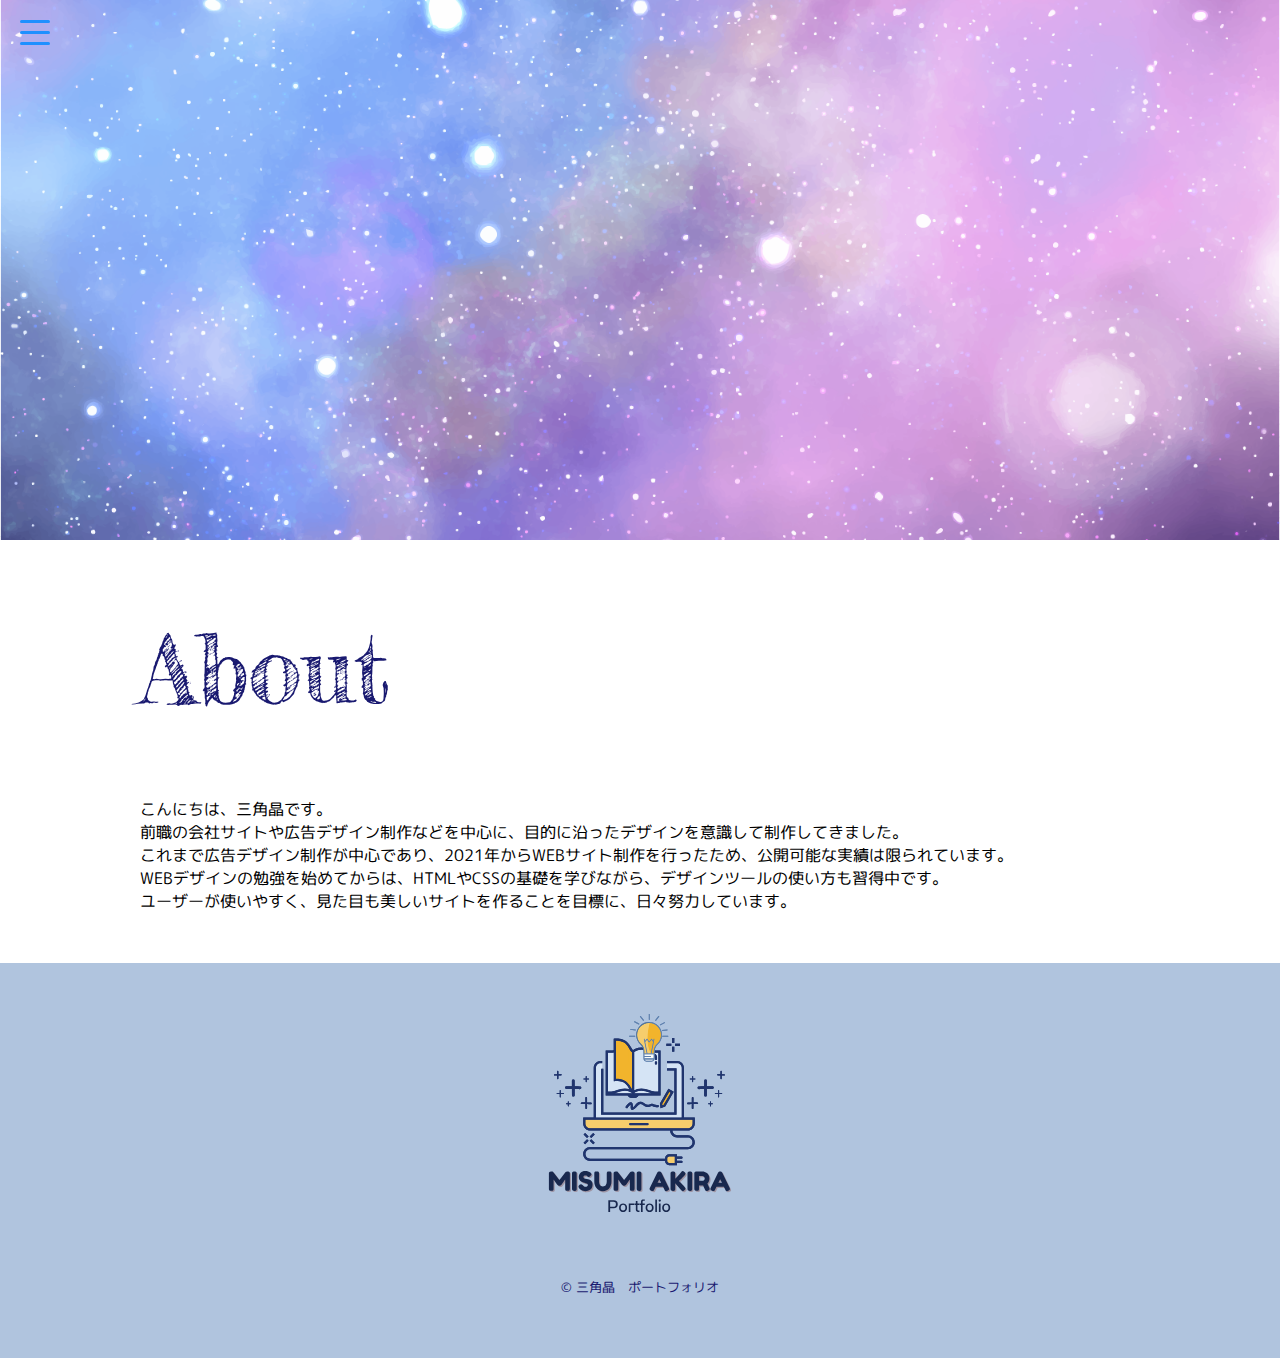
<file: index.html>
<!DOCTYPE html>
<html lang="ja">
  <head>
    <meta charset="UTF-8">
    <meta name="viewport" content="width=device-width, initial-scale=1.0">
    <meta name="description" content=" ">
    <meta name="format-detection" content="telephone=no">
    <title>三角晶のポートフォリオサイト「Trajectory」</title>
    <!-- ファビコン -->
    <link rel="shortcut icon" href="./images/favicon.ico" type="image/x-icon">

    <!-- リセットCSS -->
    <link rel="stylesheet" href="./css/ress.css">

    <!-- CSS -->
    <link rel="stylesheet" href="./css/style.css">
    <link rel="stylesheet" href="./css/media.css">

    <!-- Googleフォント -->
    <link rel="preconnect" href="https://fonts.googleapis.com">
    <link rel="preconnect" href="https://fonts.gstatic.com" crossorigin>
    <link href="https://fonts.googleapis.com/css2?family=Fredericka+the+Great&family=M+PLUS+Rounded+1c:wght@100;300;400;500;700;800;900&display=swap" rel="stylesheet">
    
    <!-- JavaScript -->
    <script src="./js/script.js" defer></script>
  </head>
  <body>
    <!-- ローディング画面 -->
     <div id="loading">    
        <p>Loading...</p>         
        <div id="loading-screen"></div>      
    </div>
            
            <header class="page-header">     
                <div class="hamburger" id="hamburger">         
                    <span></span>        
                    <span></span>       
                    <span></span>     
                </div>
      
                <nav class="menu btn" id="menu">  
                    <ul class="main-nav font-english">   
                        <li class="font-en"><a href="#about">About</a></li>   
                        <li class="font-en"><a href="profile.html">Profile</a></li>   
                        <li class="font-en"><a href="works.html">Works</a></li>   
                        <li class="font-en"><a href="contact.html">Contact</a></li>   
                    </ul>   
                </nav>   
            </header>    

            <h1 class="comment top-img"></h1>
            
            <section>
                <div class="inner">
                    <div class="about">
                        <h2 class="title font-en">About</h2>
                        <p class="main-text">こんにちは、三角晶です。</p>
                        <p class="main-text">前職の会社サイトや広告デザイン制作などを中心に、目的に沿ったデザインを意識して制作してきました。</p>
                        <p class="main-text">これまで広告デザイン制作が中心であり、2021年からWEBサイト制作を行ったため、公開可能な実績は限られています。</p>
                        <p class="main-text">WEBデザインの勉強を始めてからは、HTMLやCSSの基礎を学びながら、デザインツールの使い方も習得中です。<br>ユーザーが使いやすく、見た目も美しいサイトを作ることを目標に、日々努力しています。</p> 
                    </div>  
                </div>
            </section>

            <footer>
                <div class="inner">
                    <h1 class="logo"><img src="./images/Misumi Akira.svg" alt="三角晶ロゴ"></h1>
                    <p class="copyright"><small>&copy; 三角晶　ポートフォリオ</small></p>
                </div>
            </footer>
  </body>
</html>
</file>
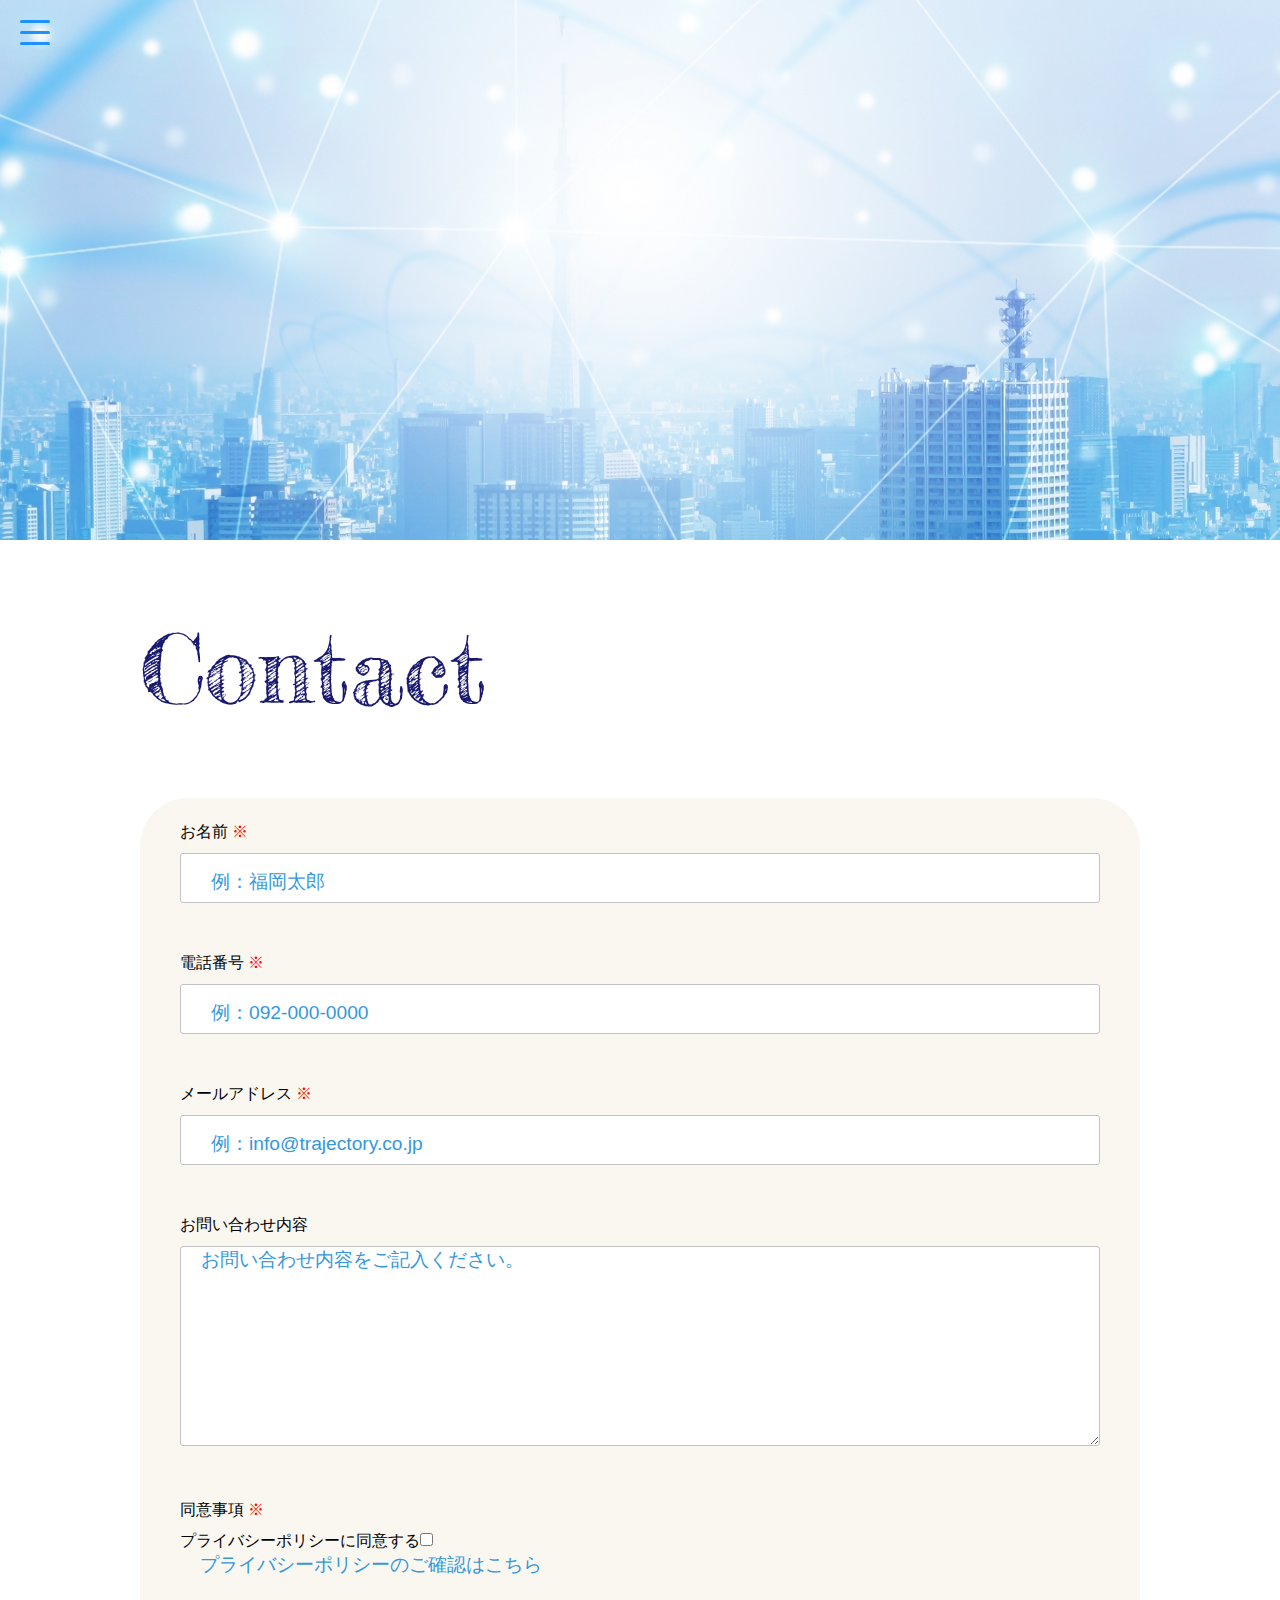
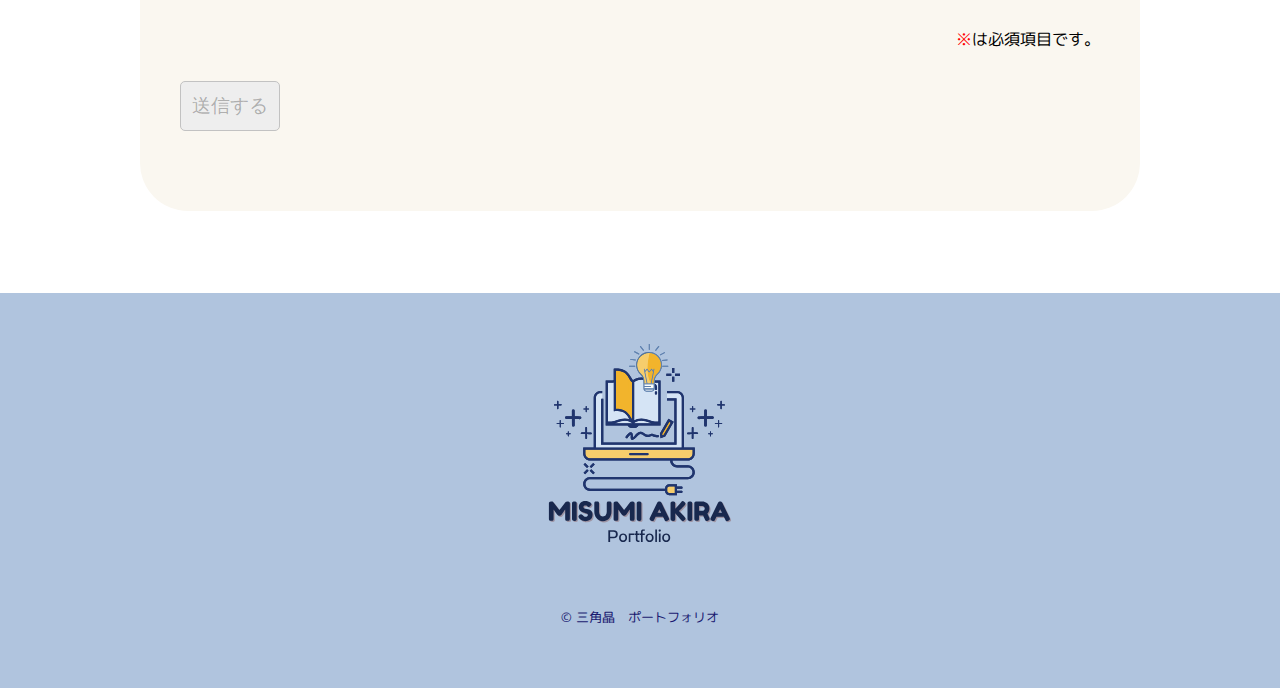
<file: contact.html>
<!DOCTYPE html>
<html lang="ja">
  <head>
    <meta charset="UTF-8">
    <meta name="viewport" content="width=device-width, initial-scale=1.0">
    <meta name="description" content=" ">
    <meta name="format-detection" content="telephone=no">
    <title>Contact - 「Trajectory」</title>
    <!-- ファビコン -->
    <link rel="shortcut icon" href="./images/favicon.ico" type="image/x-icon">

    <!-- CSS -->
    <link rel="stylesheet" href="./css/style.css">
    <link rel="stylesheet" href="./css/media.css">

    <!-- Googleフォント -->
    <link rel="preconnect" href="https://fonts.googleapis.com">
    <link rel="preconnect" href="https://fonts.gstatic.com" crossorigin>
    <link href="https://fonts.googleapis.com/css2?family=Fredericka+the+Great&family=M+PLUS+Rounded+1c:wght@100;300;400;500;700;800;900&display=swap" rel="stylesheet">
    
    <!-- JavaScript -->
    <script src="./js/script.js" defer></script>
  </head>
  <body>
    <header class="page-header">
        <div class="hamburger" id="hamburger">
            <span></span>        
            <span></span>       
            <span></span>     
        </div>

        <nav class="menu btn" id="menu">
            <ul class="main-nav font-english">
                <li class="font-en"><a href="index.html #about">About</a></li>   
                <li class="font-en"><a href="profile.html">Profile</a></li>   
                <li class="font-en"><a href="works.html">Works</a></li>   
                <li class="font-en"><a href="contact.html">Contact</a></li>   
            </ul>   
        </nav>
    </header>

    <h1 class="con-img  top-img"></h1>

    <section>
        <div class="inner">
            <div class="contact">
                <h2 class="title font-en">Contact</h2>
            </div>
            <div class="contact-form">
                <form class="validationForm" method="post" action="" enctype="">
                        <dl>
                          <dt><label for="your-name">お名前 <span class="asterisk">※</span></label></dt>
                          <dd>
                            <input class="contact-box" type="text" name="お名前" id="your-name" placeholder="例：福岡太郎">
                          </dd>
                          <dt><label for="phone-num">電話番号 <span class="asterisk">※</span></label></dt>
                          <dd>
                            <input class="contact-box" type="tel" name="電話番号" id="phone-num" placeholder="例：092-000-0000">
                          </dd>
                          <dt><label for="e-mail">メールアドレス <span class="asterisk">※</span></label></dt>
                          <dd>
                            <input class="contact-box" type="email" name="メールアドレス" id="e-mail" placeholder="例：info@trajectory.co.jp">
                          </dd>
                          <dt><label for="message">お問い合わせ内容</label></dt>
                          <dd><textarea class="contact-box" name="お問い合わせ内容" id="message" placeholder="お問い合わせ内容をご記入ください。"></textarea></dd>
                          <dt><label for="agreement">同意事項 <span class="asterisk">※</span></label></dt>
                          <dd>
                            <label for="agree">プライバシーポリシーに同意する</label><input id="check" type="checkbox" name="agree" value="同意事項"><br>
                            <a href="#" class="check-policy">プライバシーポリシーのご確認はこちら</a>
                          </dd>
                        </dl>
                        <p class="notes"><span class="asterisk">※</span>は必須項目です。</p>
                        <input id="button" type="submit" value="送信する" disabled>
                      </form>
            </div>
        </div>
    </section>
    <footer>
        <div class="inner">
            <h1 class="logo"><img src="./images/Misumi Akira.svg" alt="三角晶ロゴ"></h1>
            <p class="copyright"><small>&copy; 三角晶　ポートフォリオ</small></p>
        </div>
    </footer>
  </body>
</html>
</file>
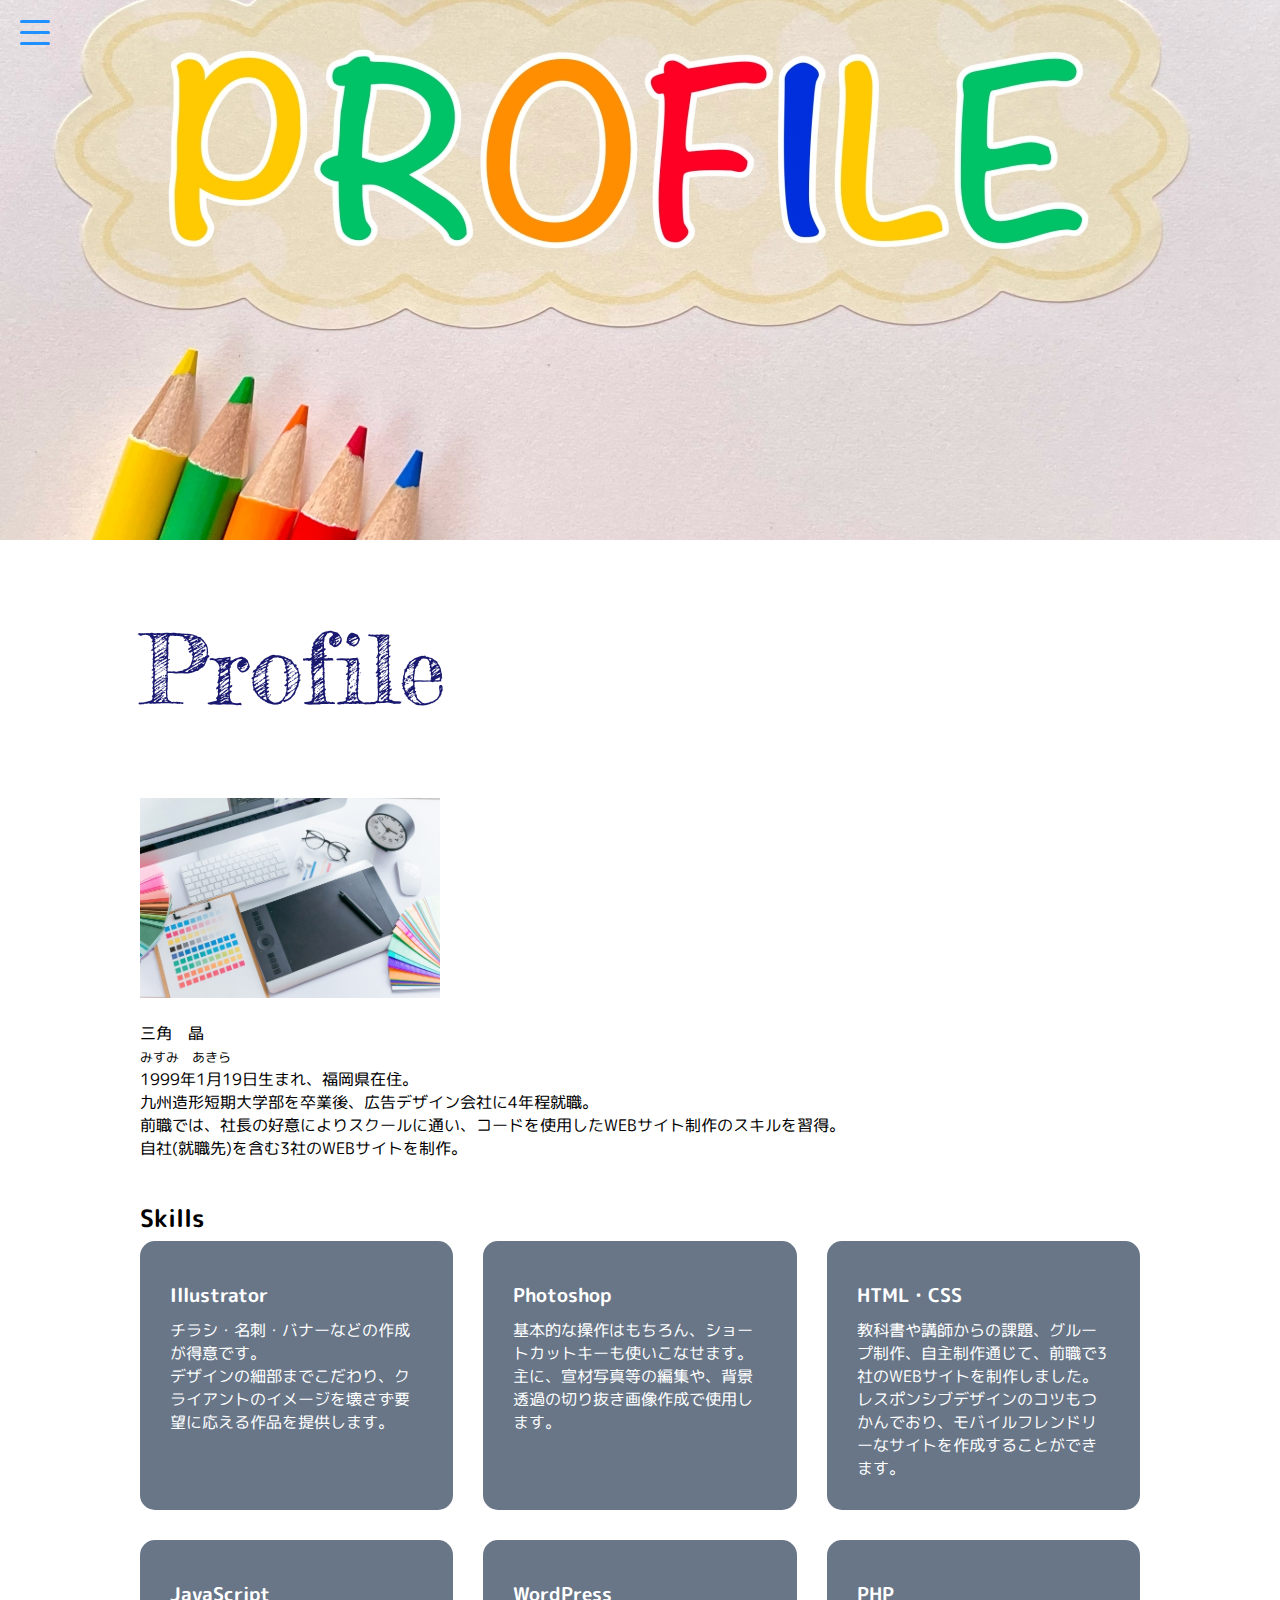
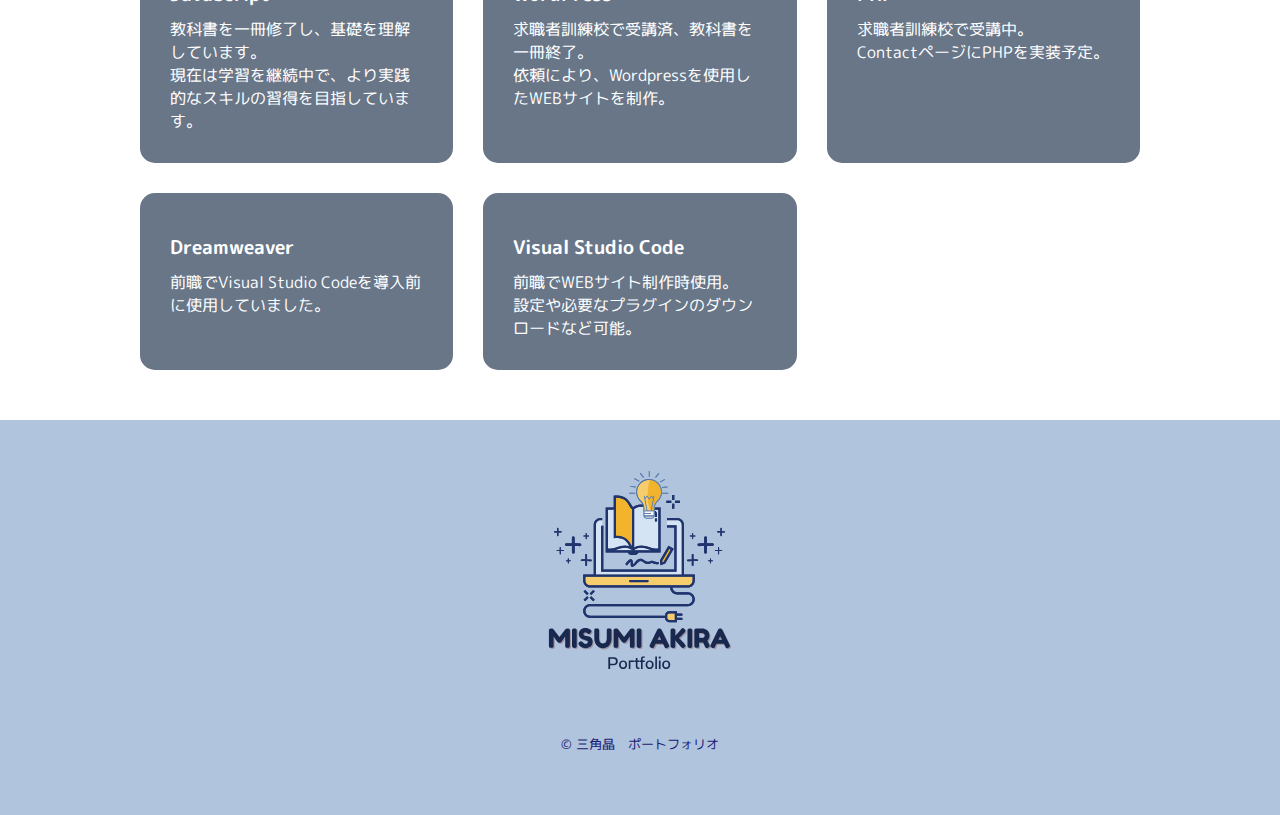
<file: profile.html>
<!DOCTYPE html>
<html lang="ja">
  <head>
    <meta charset="UTF-8">
    <meta name="viewport" content="width=device-width, initial-scale=1.0">
    <meta name="description" content=" ">
    <meta name="format-detection" content="telephone=no">
    <title>Profile - 「Trajectory」</title>
    <!-- ファビコン -->
    <link rel="shortcut icon" href="./images/favicon.ico" type="image/x-icon">

    <!-- リセットCSS -->
    <link rel="stylesheet" href="./css/ress.css">

    <!-- CSS -->
    <link rel="stylesheet" href="./css/style.css">
    <link rel="stylesheet" href="./css/media.css">

    <!-- Googleフォント -->
    <link rel="preconnect" href="https://fonts.googleapis.com">
    <link rel="preconnect" href="https://fonts.gstatic.com" crossorigin>
    <link href="https://fonts.googleapis.com/css2?family=Fredericka+the+Great&family=M+PLUS+Rounded+1c:wght@100;300;400;500;700;800;900&display=swap" rel="stylesheet">
    
    <!-- JavaScript -->
    <script src="./js/script.js" defer></script>
  </head>
  <body>
    <header class="page-header">
        <div class="hamburger" id="hamburger">
            <span></span>        
            <span></span>       
            <span></span>     
        </div>

        <nav class="menu btn" id="menu">
            <ul class="main-nav font-english">
                <li class="font-en"><a href="index.html">About</a></li>   
                <li class="font-en"><a href="profile.html">Profile</a></li>   
                <li class="font-en"><a href="works.html">Works</a></li>   
                <li class="font-en"><a href="contact.html">Contact</a></li>   
            </ul>   
        </nav>
    </header>

    <h1 class="pro-img top-img"></h1>

    <section>
        <div class="inner">
            <div class="prof">
                <h2 class="sub-title font-en">Profile</h2>
                <img src="./images/profile_img.jpg" alt="プロフィール用画像">
                <p class="prof-name">三角　晶<br><span class="prof-furigana">みすみ　あきら</span></p>
                <p class="submain-text">1999年1月19日生まれ、福岡県在住。<br>九州造形短期大学部を卒業後、広告デザイン会社に4年程就職。<br>
                前職では、社長の好意によりスクールに通い、コードを使用したWEBサイト制作のスキルを習得。<br>自社(就職先)を含む3社のWEBサイトを制作。</p>
            </div>
            <div class="skill">
                <h2 class="title-s">Skills</h2>
                <div class="skill__wrap">
                    <div class="skill__box">
                        <h3 class="skill__box-title">Illustrator</h3>
                        <p class="skill__box-description">
                            チラシ・名刺・バナーなどの作成が得意です。<br>デザインの細部までこだわり、クライアントのイメージを壊さず要望に応える作品を提供します。
                        </p>
                    </div>
                    <div class="skill__box">
                        <h3 class="skill__box-title">Photoshop</h3>
                        <p class="skill__box-description">
                            基本的な操作はもちろん、ショートカットキーも使いこなせます。<br>主に、宣材写真等の編集や、背景透過の切り抜き画像作成で使用します。
                        </p>
                    </div>
                    <div class="skill__box">
                        <h3 class="skill__box-title">HTML・CSS</h3>
                        <p class="skill__box-description">
                            教科書や講師からの課題、グループ制作、自主制作通じて、前職で3社のWEBサイトを制作しました。<br>レスポンシブデザインのコツもつかんでおり、モバイルフレンドリーなサイトを作成することができます。
                        </p>
                    </div>
                    <div class="skill__box">
                        <h3 class="skill__box-title">JavaScript</h3>
                        <p class="skill__box-description">
                            教科書を一冊修了し、基礎を理解しています。<br>現在は学習を継続中で、より実践的なスキルの習得を目指しています。
                        </p>
                    </div>
                    <div class="skill__box">
                        <h3 class="skill__box-title">WordPress</h3>
                        <p class="skill__box-description">
                            求職者訓練校で受講済、教科書を一冊終了。<br>依頼により、Wordpressを使用したWEBサイトを制作。
                        </p>
                    </div>
                    <div class="skill__box">
                        <h3 class="skill__box-title">PHP</h3>
                        <p class="skill__box-description">
                            求職者訓練校で受講中。<br>ContactページにPHPを実装予定。
                        </p>
                    </div>
                    <div class="skill__box">
                        <h3 class="skill__box-title">Dreamweaver</h3>
                        <p class="skill__box-description">
                            前職でVisual Studio Codeを導入前に使用していました。
                        </p>
                    </div>
                    <div class="skill__box">
                        <h3 class="skill__box-title">Visual Studio Code</h3>
                        <p class="skill__box-description">
                            前職でWEBサイト制作時使用。<br>設定や必要なプラグインのダウンロードなど可能。
                        </p>
                    </div>
                </div>
            </div>
        </div>
    </section>
    <footer>
        <div class="inner">
            <h1 class="logo"><img src="./images/Misumi Akira.svg" alt="三角晶ロゴ"></h1>
            <p class="copyright"><small>&copy; 三角晶　ポートフォリオ</small></p>
        </div>
    </footer>
  
  </body>
</html>
</file>
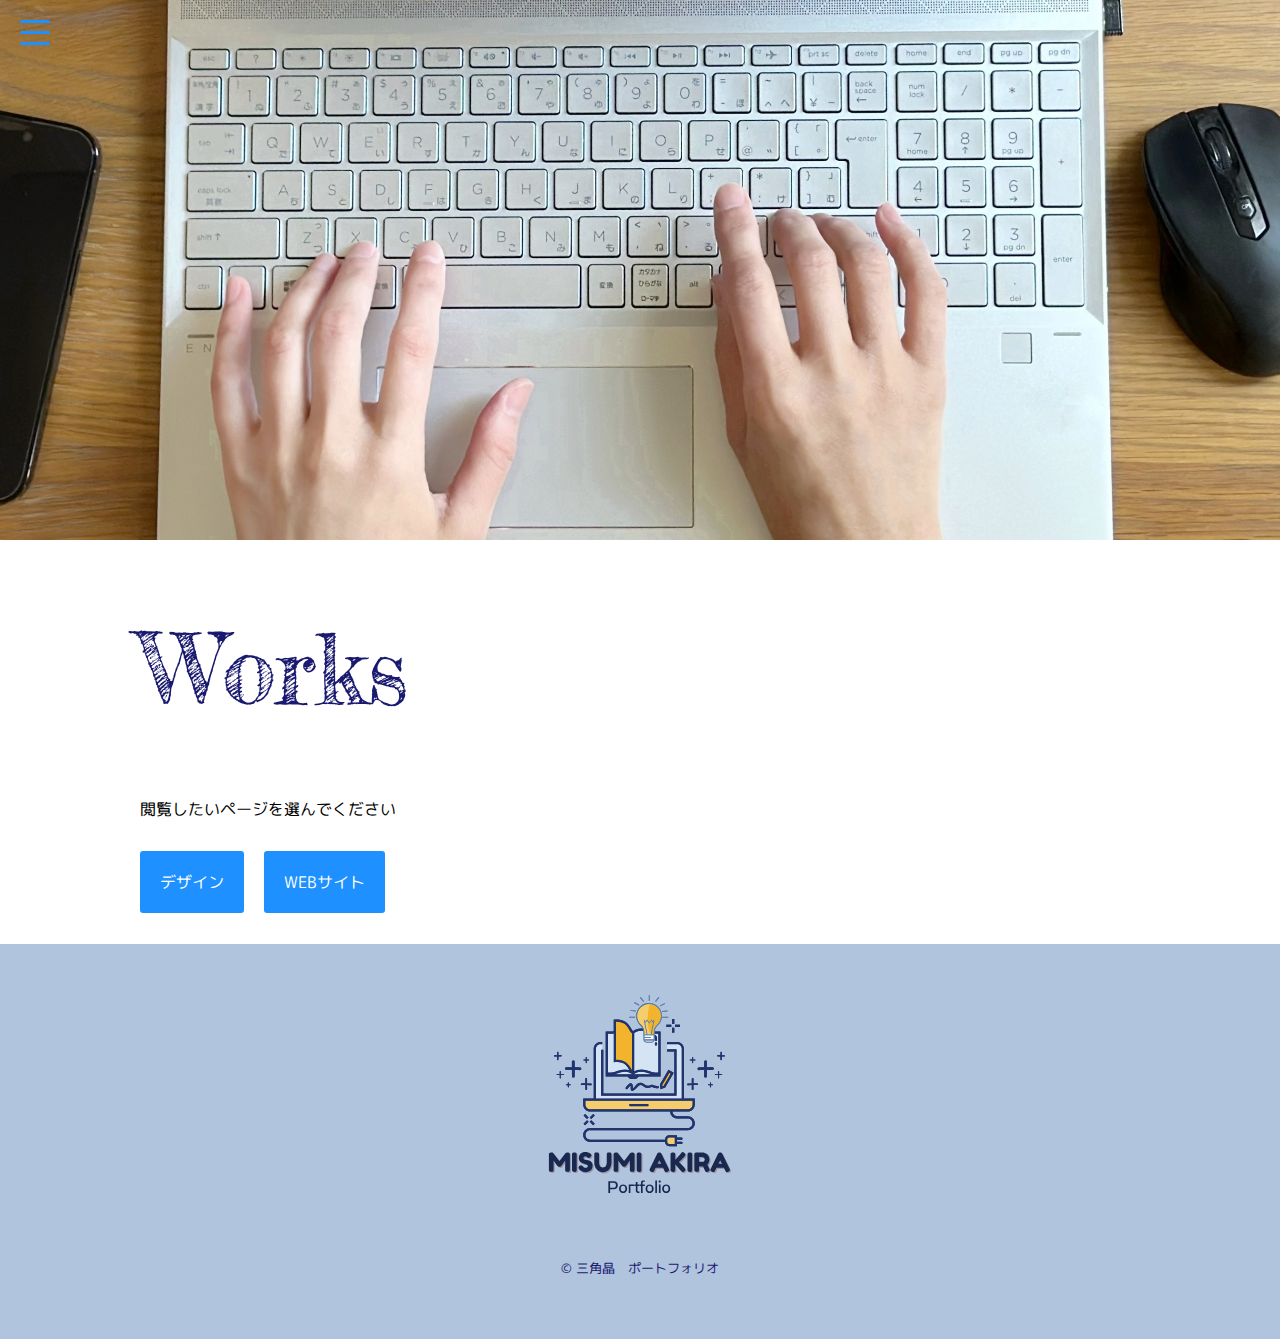
<file: works.html>
<!DOCTYPE html>
<html lang="ja">
  <head>
    <meta charset="UTF-8">
    <meta name="viewport" content="width=device-width, initial-scale=1.0">
    <meta name="description" content=" ">
    <meta name="format-detection" content="telephone=no">
    <title>Works - 「Trajectory」</title>
    <!-- ファビコン -->
    <link rel="shortcut icon" href="./images/favicon.ico" type="image/x-icon">

    <!-- リセットCSS -->
    <link rel="stylesheet" href="./css/ress.css">

    <!-- CSS -->
    <link rel="stylesheet" href="./css/style.css">
    <link rel="stylesheet" href="./css/media.css">

    <!-- Googleフォント -->
    <link rel="preconnect" href="https://fonts.googleapis.com">
    <link rel="preconnect" href="https://fonts.gstatic.com" crossorigin>
    <link href="https://fonts.googleapis.com/css2?family=Fredericka+the+Great&family=M+PLUS+Rounded+1c:wght@100;300;400;500;700;800;900&display=swap" rel="stylesheet">
    
    <!-- JavaScript -->
    <script src="./js/script.js" defer></script>
  </head>
  <body>
    <header class="page-header">
        <div class="hamburger" id="hamburger">
            <span></span>        
            <span></span>       
            <span></span>     
        </div>

        <nav class="menu btn" id="menu">
            <ul class="main-nav font-english">
                <li class="font-en"><a href="index.html">About</a></li>   
                <li class="font-en"><a href="profile.html">Profile</a></li>   
                <li class="font-en"><a href="works.html">Works</a></li>   
                <li class="font-en"><a href="contact.html">Contact</a></li>   
            </ul>   
        </nav> 
    </header>

    <h1 class="wor-img top-img"></h1>

    <section>
        <div class="inner">
            <div class="works">
                <h2 class="title font-en">Works</h2>
                <p class="works-text">閲覧したいページを選んでください</p>
                <div class="works-btn">
                    <p class="button"><a href="./works_design/works_design_2025.html">デザイン</a></p>
                    <p class="button"><a href="./works_website/works_website.html">WEBサイト</a></p>
                </div>
            </div>
        </div>
    </section>
    <footer>
        <div class="inner">
            <h1 class="logo"><img src="./images/Misumi Akira.svg" alt="三角晶ロゴ"></h1>
            <p class="copyright"><small>&copy; 三角晶　ポートフォリオ</small></p>
        </div>
    </footer>
  </body>
</html>
</file>
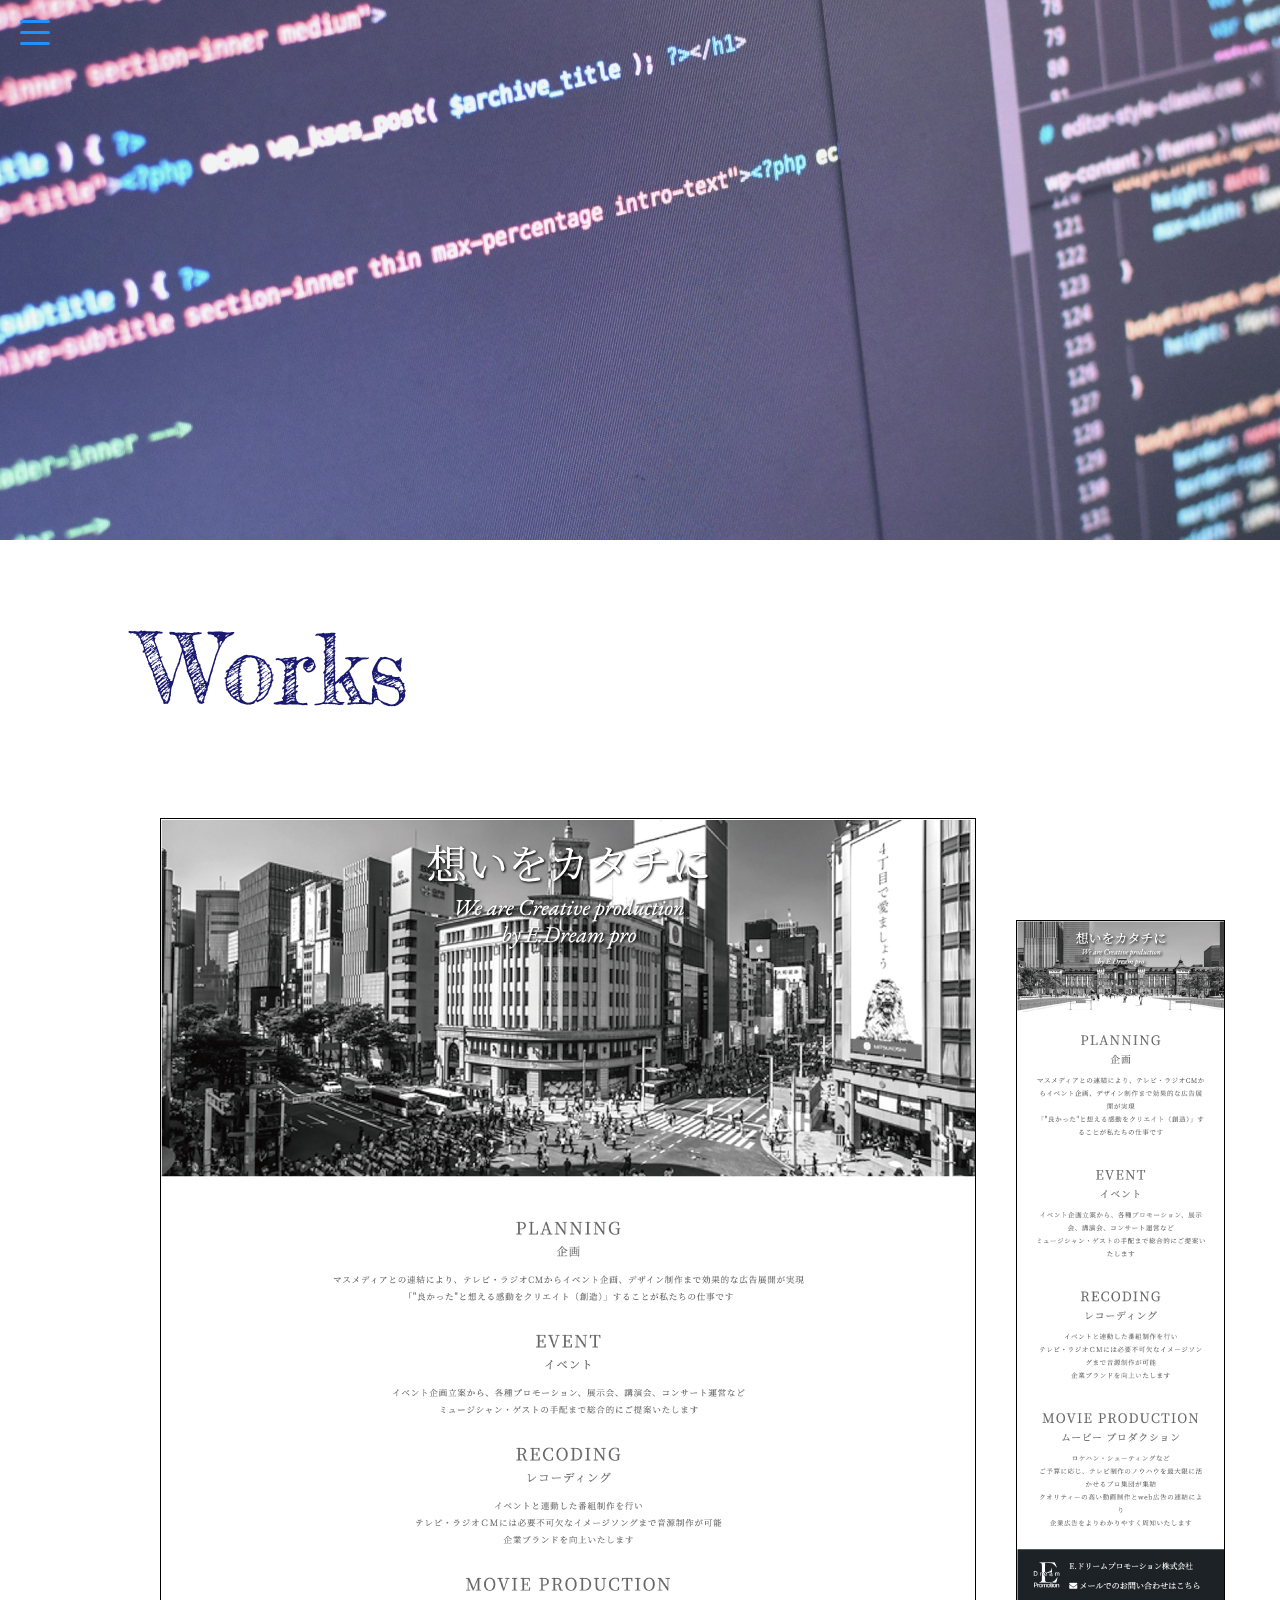
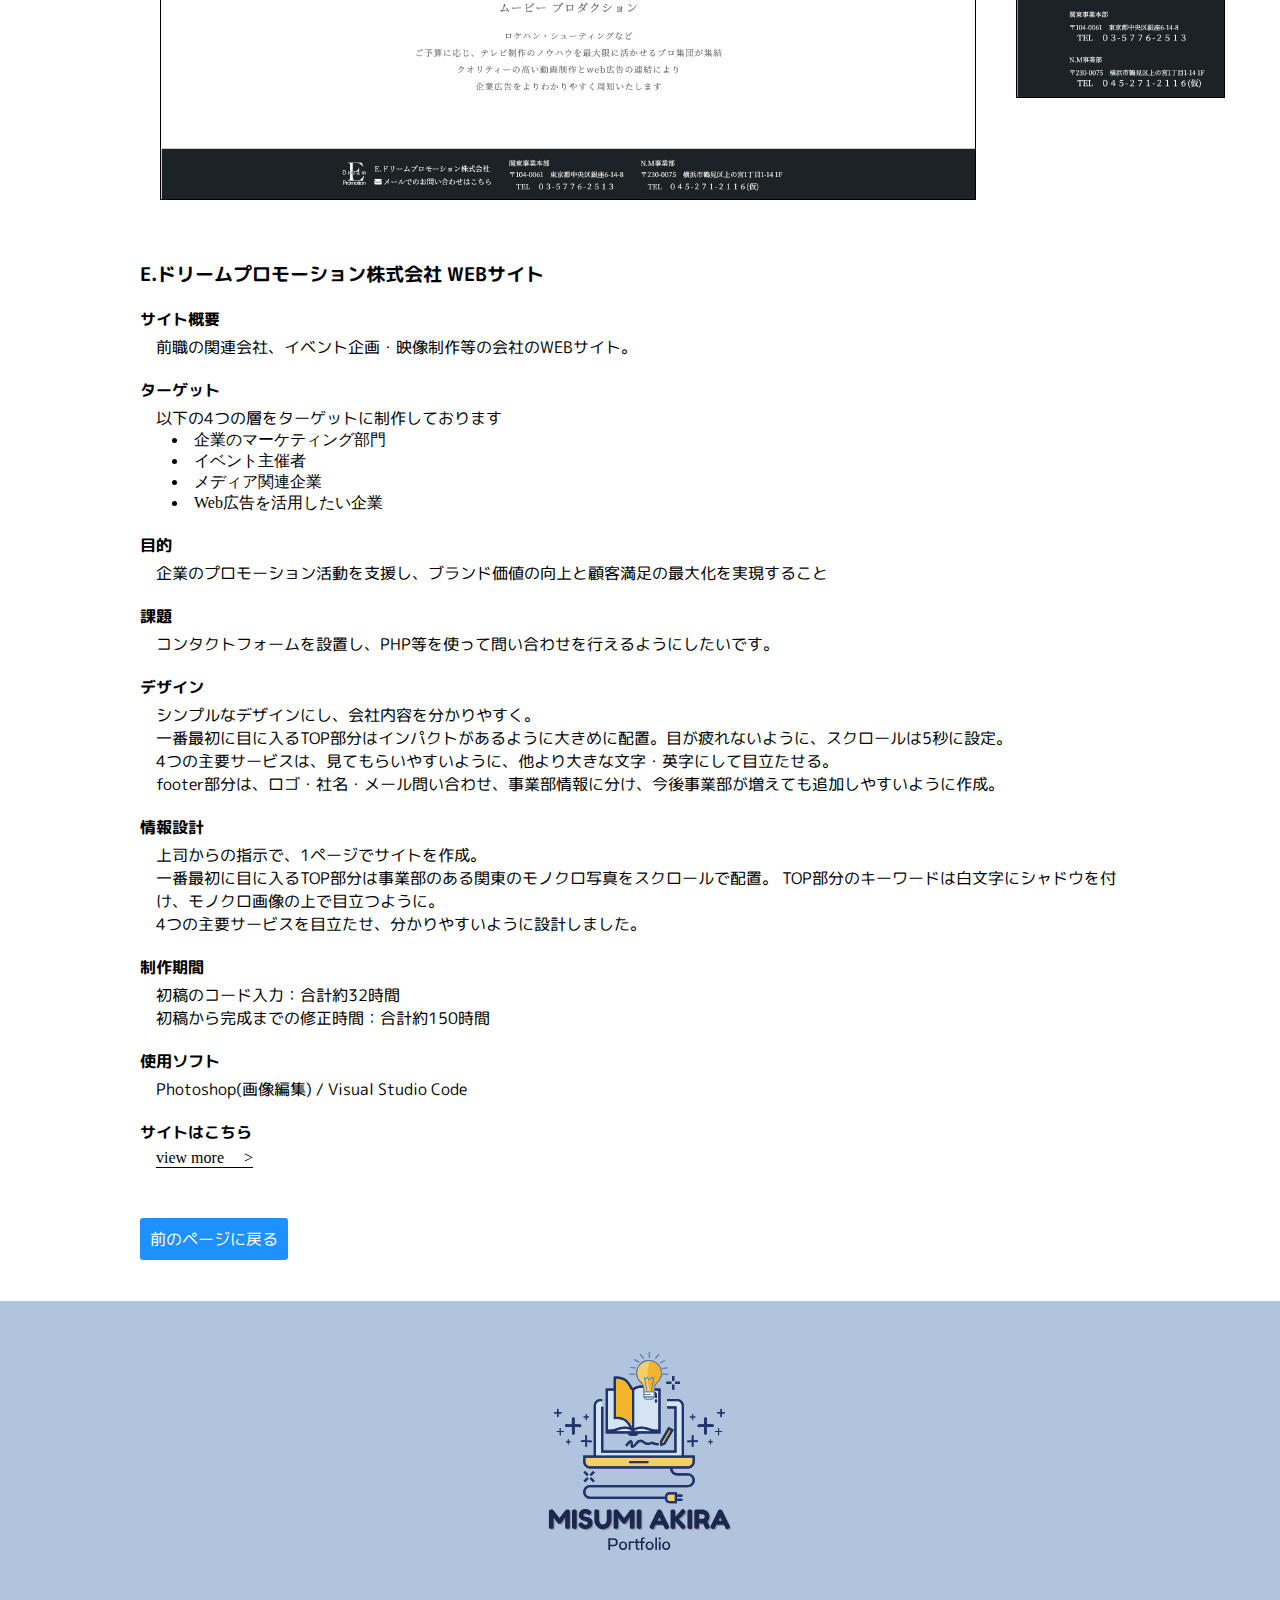
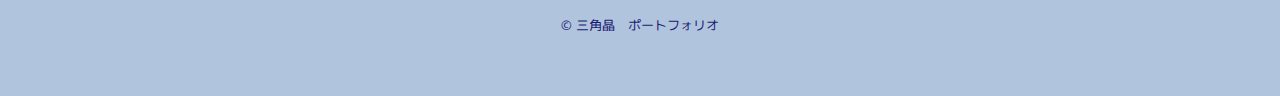
<file: works_website/edream.html>
<!DOCTYPE html>
<html lang="ja">
  <head>
    <meta charset="UTF-8">
    <meta name="viewport" content="width=device-width, initial-scale=1.0">
    <meta name="description" content=" ">
    <meta name="format-detection" content="telephone=no">
    <title>Works「E.ドリーム株式会社」WEBサイト - 「Trajectory」</title>
    <!-- ファビコン -->
    <link rel="shortcut icon" href="../images/favicon.ico" type="image/x-icon">

    <!-- リセットCSS -->
    <link rel="stylesheet" href="../css/ress.css">

    <!-- CSS -->
    <link rel="stylesheet" href="../css/style.css">
    <link rel="stylesheet" href="../css/media.css">

    <!-- Googleフォント -->
    <link rel="preconnect" href="https://fonts.googleapis.com">
    <link rel="preconnect" href="https://fonts.gstatic.com" crossorigin>
    <link href="https://fonts.googleapis.com/css2?family=Fredericka+the+Great&family=M+PLUS+Rounded+1c:wght@100;300;400;500;700;800;900&display=swap" rel="stylesheet">
    
    <!-- JavaScript -->
    <script src="../js/script.js" defer></script>
  </head>
  <body>
    <header class="page-header">
        <div class="hamburger" id="hamburger">
            <span></span>        
            <span></span>       
            <span></span>     
        </div>

        <nav class="menu btn" id="menu">
            <ul class="main-nav font-english">
                <li class="font-en"><a href="../index.html">About</a></li>   
                <li class="font-en"><a href="../profile.html">Profile</a></li>   
                <li class="font-en"><a href="../works.html">Works</a></li>   
                <li class="font-en"><a href="../contact.html">Contact</a></li>   
            </ul>   
        </nav>
    </header>

    <h1 class="web-img  top-img"></h1>

    <section>
        <div class="inner">
            <div class="works">
                <h2 class="title font-en">Works</h2>
                <div class="main-image">
                    <img class="edream" src="../works_website/images/edream_HP1.jpg" alt="E.ドリームサイト">
                    <img class="edream" src="../works_website/images/edream_HP2.jpg" alt="E.ドリームサイト_スマホ版">
                </div>
                <h3 class="title-s">E.ドリームプロモーション株式会社 WEBサイト</h3>
                <div class="site-text">
                    <h4 class="heading">サイト概要</h4>
                    <p class="site-p">前職の関連会社、イベント企画・映像制作等の会社のWEBサイト。</p>
                </div>
                <div class="site-text">
                    <h4 class="heading">ターゲット</h4>
                    <p class="site-p">以下の4つの層をターゲットに制作しております</p>
                    <ul>
                        <li>企業のマーケティング部門</li>
                        <li>イベント主催者</li>
                        <li>メディア関連企業</li>
                        <li>Web広告を活用したい企業</li>
                    </ul>
                </div>
                <div class="site-text">
                    <h4 class="heading">目的</h4>
                    <p class="site-p">企業のプロモーション活動を支援し、ブランド価値の向上と顧客満足の最大化を実現すること</p>
                </div>
                <div class="site-text">
                    <h4 class="heading">課題</h4>
                    <p class="site-p">コンタクトフォームを設置し、PHP等を使って問い合わせを行えるようにしたいです。</p>
                </div>
                <div class="site-text">
                    <h4 class="heading">デザイン</h4>
                    <p class="site-p">シンプルなデザインにし、会社内容を分かりやすく。<br>
                        一番最初に目に入るTOP部分はインパクトがあるように大きめに配置。目が疲れないように、スクロールは5秒に設定。<br>
                        4つの主要サービスは、見てもらいやすいように、他より大きな文字・英字にして目立たせる。<br>
                        footer部分は、ロゴ・社名・メール問い合わせ、事業部情報に分け、今後事業部が増えても追加しやすいように作成。
                    </p>
                </div>
                <div class="site-text">
                    <h4 class="heading">情報設計</h4>
                    <p class="site-p">上司からの指示で、1ページでサイトを作成。<br>
                        一番最初に目に入るTOP部分は事業部のある関東のモノクロ写真をスクロールで配置。
                        TOP部分のキーワードは白文字にシャドウを付け、モノクロ画像の上で目立つように。<br>
                        4つの主要サービスを目立たせ、分かりやすいように設計しました。
                    </p>
                </div>
                <div class="site-text">
                    <h4 class="heading">制作期間</h4>
                    <p class="site-p">初稿のコード入力：合計約32時間<br>
                        初稿から完成までの修正時間：合計約150時間</p>
                </div>
                <div class="site-text">
                    <h4 class="heading">使用ソフト</h4>
                    <p class="site-p">Photoshop(画像編集) / Visual Studio Code</p>
                </div>
                <div class="site-text">
                    <h4 class="heading">サイトはこちら</h4>
                    <div class="web-btn">
                        <a href="https://edream-pro.com/" target="_blank">view more</a>
                    </div>
                </div>
                <p class="back-btn"><a href="../works_website/works_website.html">前のページに戻る</a></p>
            </div>
        </div>
    </section>
    <footer>
        <div class="inner">
            <h1 class="logo"><img src="../images/Misumi Akira.svg" alt="三角晶ロゴ"></h1>
            <p class="copyright"><small>&copy; 三角晶　ポートフォリオ</small></p>
        </div>
    </footer>
  </body>
</html>
</file>
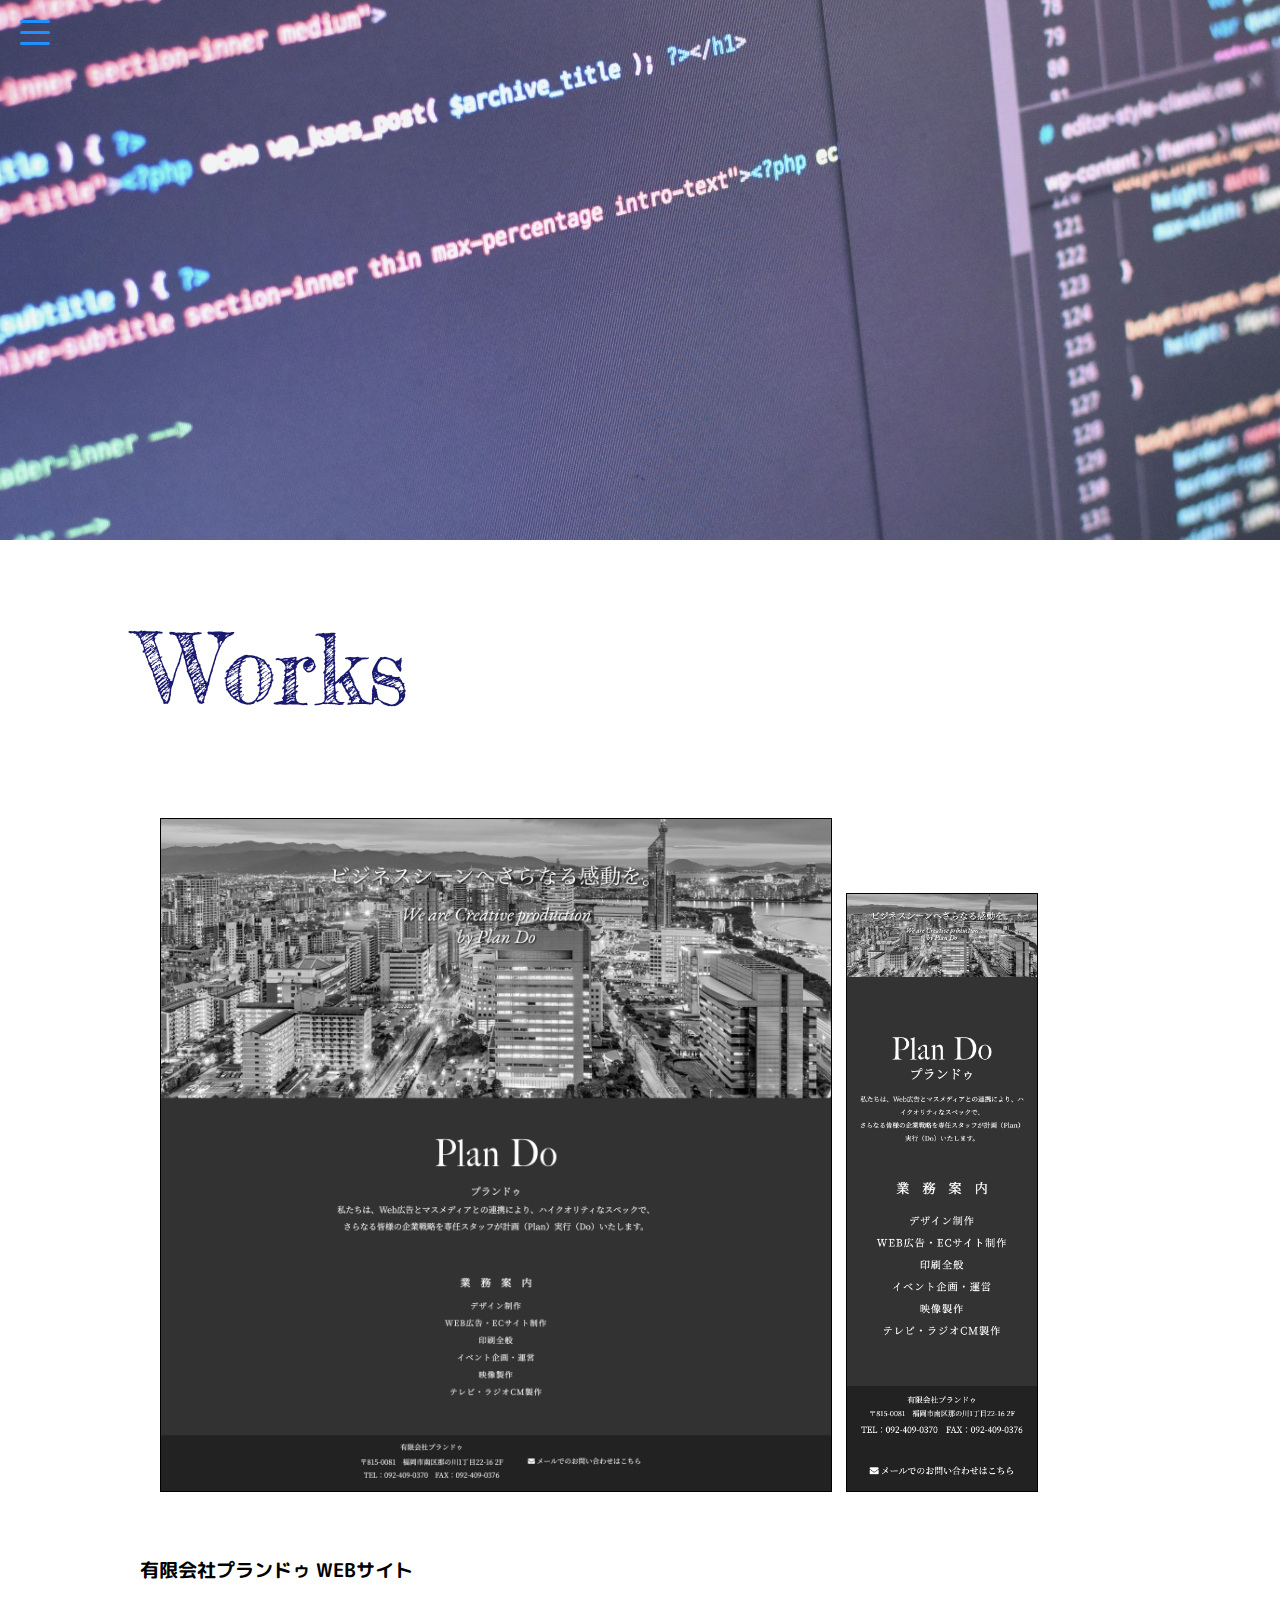
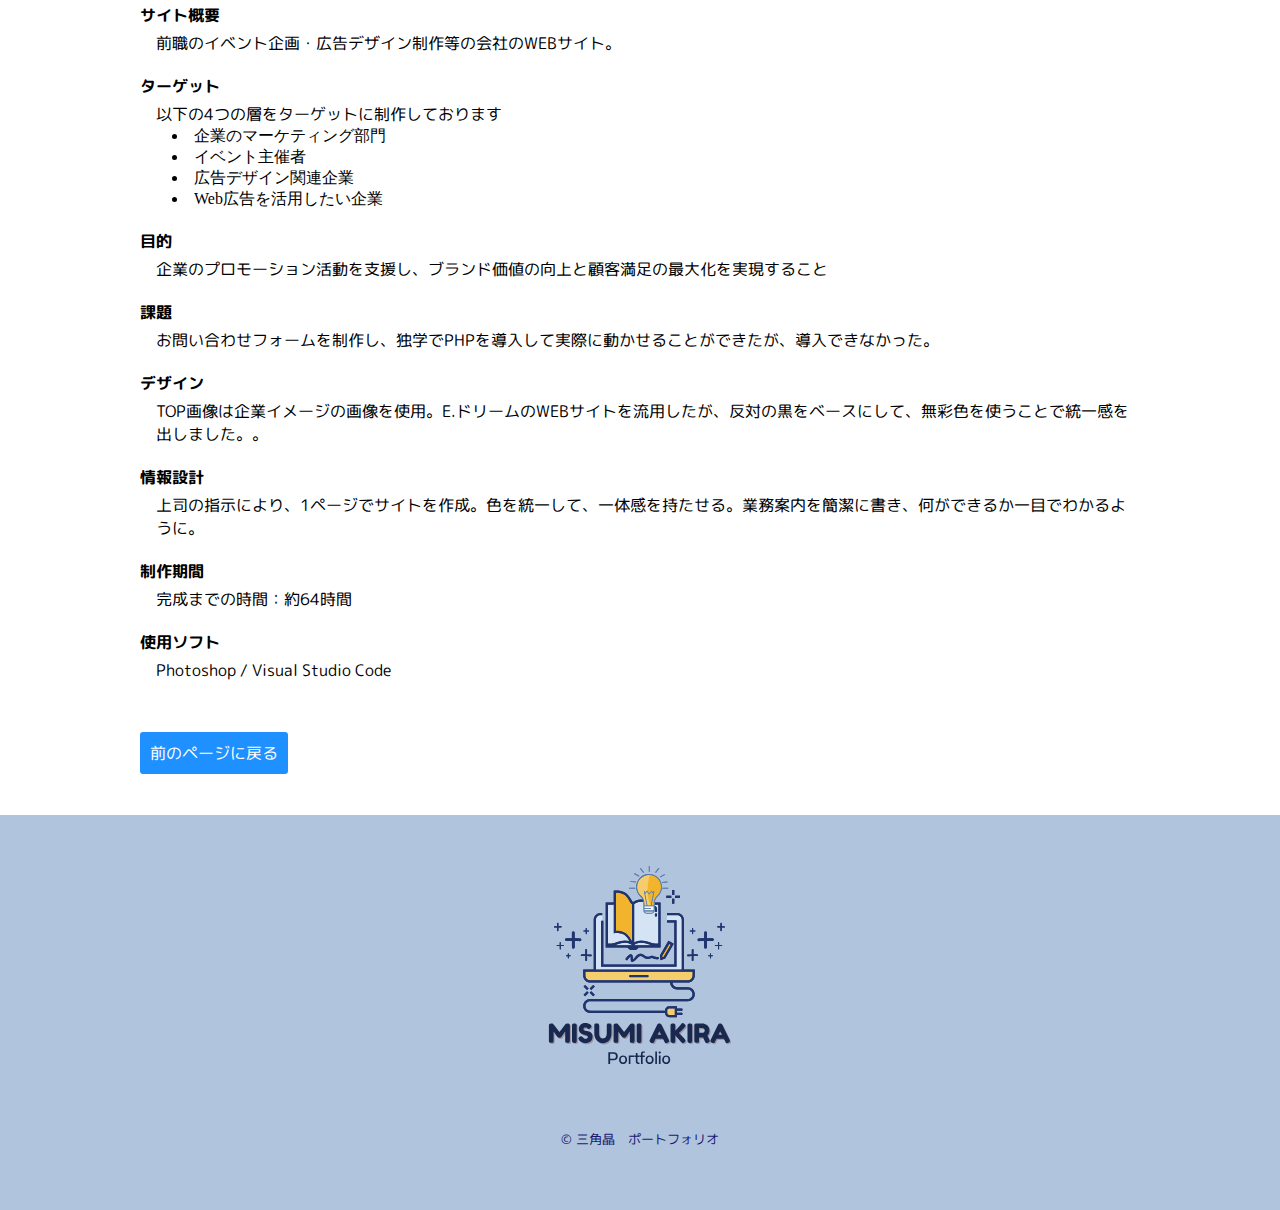
<file: works_website/plando.html>
<!DOCTYPE html>
<html lang="ja">
  <head>
    <meta charset="UTF-8">
    <meta name="viewport" content="width=device-width, initial-scale=1.0">
    <meta name="description" content=" ">
    <meta name="format-detection" content="telephone=no">
    <title>Works「有限会社プランドゥ」WEBサイト - 「Trajectory」</title>
    <!-- ファビコン -->
    <link rel="shortcut icon" href="../images/favicon.ico" type="image/x-icon">

    <!-- リセットCSS -->
    <link rel="stylesheet" href="../css/ress.css">

    <!-- CSS -->
    <link rel="stylesheet" href="../css/style.css">
    <link rel="stylesheet" href="../css/media.css">

    <!-- Googleフォント -->
    <link rel="preconnect" href="https://fonts.googleapis.com">
    <link rel="preconnect" href="https://fonts.gstatic.com" crossorigin>
    <link href="https://fonts.googleapis.com/css2?family=Fredericka+the+Great&family=M+PLUS+Rounded+1c:wght@100;300;400;500;700;800;900&display=swap" rel="stylesheet">
    
    <!-- JavaScript -->
    <script src="../js/script.js" defer></script>
  </head>
  <body>
    <header class="page-header">
        <div class="hamburger" id="hamburger">
            <span></span>        
            <span></span>       
            <span></span>     
        </div>

        <nav class="menu btn" id="menu">
            <ul class="main-nav font-english">
                <li class="font-en"><a href="../index.html">About</a></li>   
                <li class="font-en"><a href="../profile.html">Profile</a></li>   
                <li class="font-en"><a href="../works.html">Works</a></li>   
                <li class="font-en"><a href="../contact.html">Contact</a></li>   
            </ul>   
        </nav>
    </header>

    <h1 class="web-img  top-img"></h1>

    <section>
        <div class="inner">
            <div class="works">
                <h2 class="title font-en">Works</h2>
                <div class="main-image">
                    <div class="plando">
                        <img class="plando1" src="../works_website/images/plando1.jpg" alt="プランドゥサイト">
                        <img class="plando2" src="../works_website/images/plando2.jpg" alt="プランドゥ_スマホ版">
                    </div>
                </div>
                <h3 class="title-s">有限会社プランドゥ WEBサイト</h3>
                <div class="site-text">
                    <h4 class="heading">サイト概要</h4>
                    <p class="site-p">前職のイベント企画・広告デザイン制作等の会社のWEBサイト。</p>
                </div>
                <div class="site-text">
                    <h4 class="heading">ターゲット</h4>
                    <p class="site-p">以下の4つの層をターゲットに制作しております</p>
                    <ul>
                        <li>企業のマーケティング部門</li>
                        <li>イベント主催者</li>
                        <li>広告デザイン関連企業</li>
                        <li>Web広告を活用したい企業</li>
                    </ul>
                </div>
                <div class="site-text">
                    <h4 class="heading">目的</h4>
                    <p class="site-p">企業のプロモーション活動を支援し、ブランド価値の向上と顧客満足の最大化を実現すること</p>
                </div>
                <div class="site-text">
                    <h4 class="heading">課題</h4>
                    <p class="site-p">お問い合わせフォームを制作し、独学でPHPを導入して実際に動かせることができたが、導入できなかった。</p>
                </div>
                <div class="site-text">
                    <h4 class="heading">デザイン</h4>
                    <p class="site-p">TOP画像は企業イメージの画像を使用。E.ドリームのWEBサイトを流用したが、反対の黒をベースにして、無彩色を使うことで統一感を出しました。。
                    </p>
                </div>
                <div class="site-text">
                    <h4 class="heading">情報設計</h4>
                    <p class="site-p">上司の指示により、1ページでサイトを作成。色を統一して、一体感を持たせる。業務案内を簡潔に書き、何ができるか一目でわかるように。
                    </p>
                </div>
                <div class="site-text">
                    <h4 class="heading">制作期間</h4>
                    <p class="site-p">完成までの時間：約64時間</p>
                </div>
                <div class="site-text">
                    <h4 class="heading">使用ソフト</h4>
                    <p class="site-p">Photoshop / Visual Studio Code</p>
                </div>
                <p class="back-btn"><a href="../works_website/works_website.html">前のページに戻る</a></p>
            </div>
        </div>
    </section>
    <footer>
        <div class="inner">
            <h1 class="logo"><img src="../images/Misumi Akira.svg" alt="三角晶ロゴ"></h1>
            <p class="copyright"><small>&copy; 三角晶　ポートフォリオ</small></p>
        </div>
    </footer>
  </body>
</html>
</file>
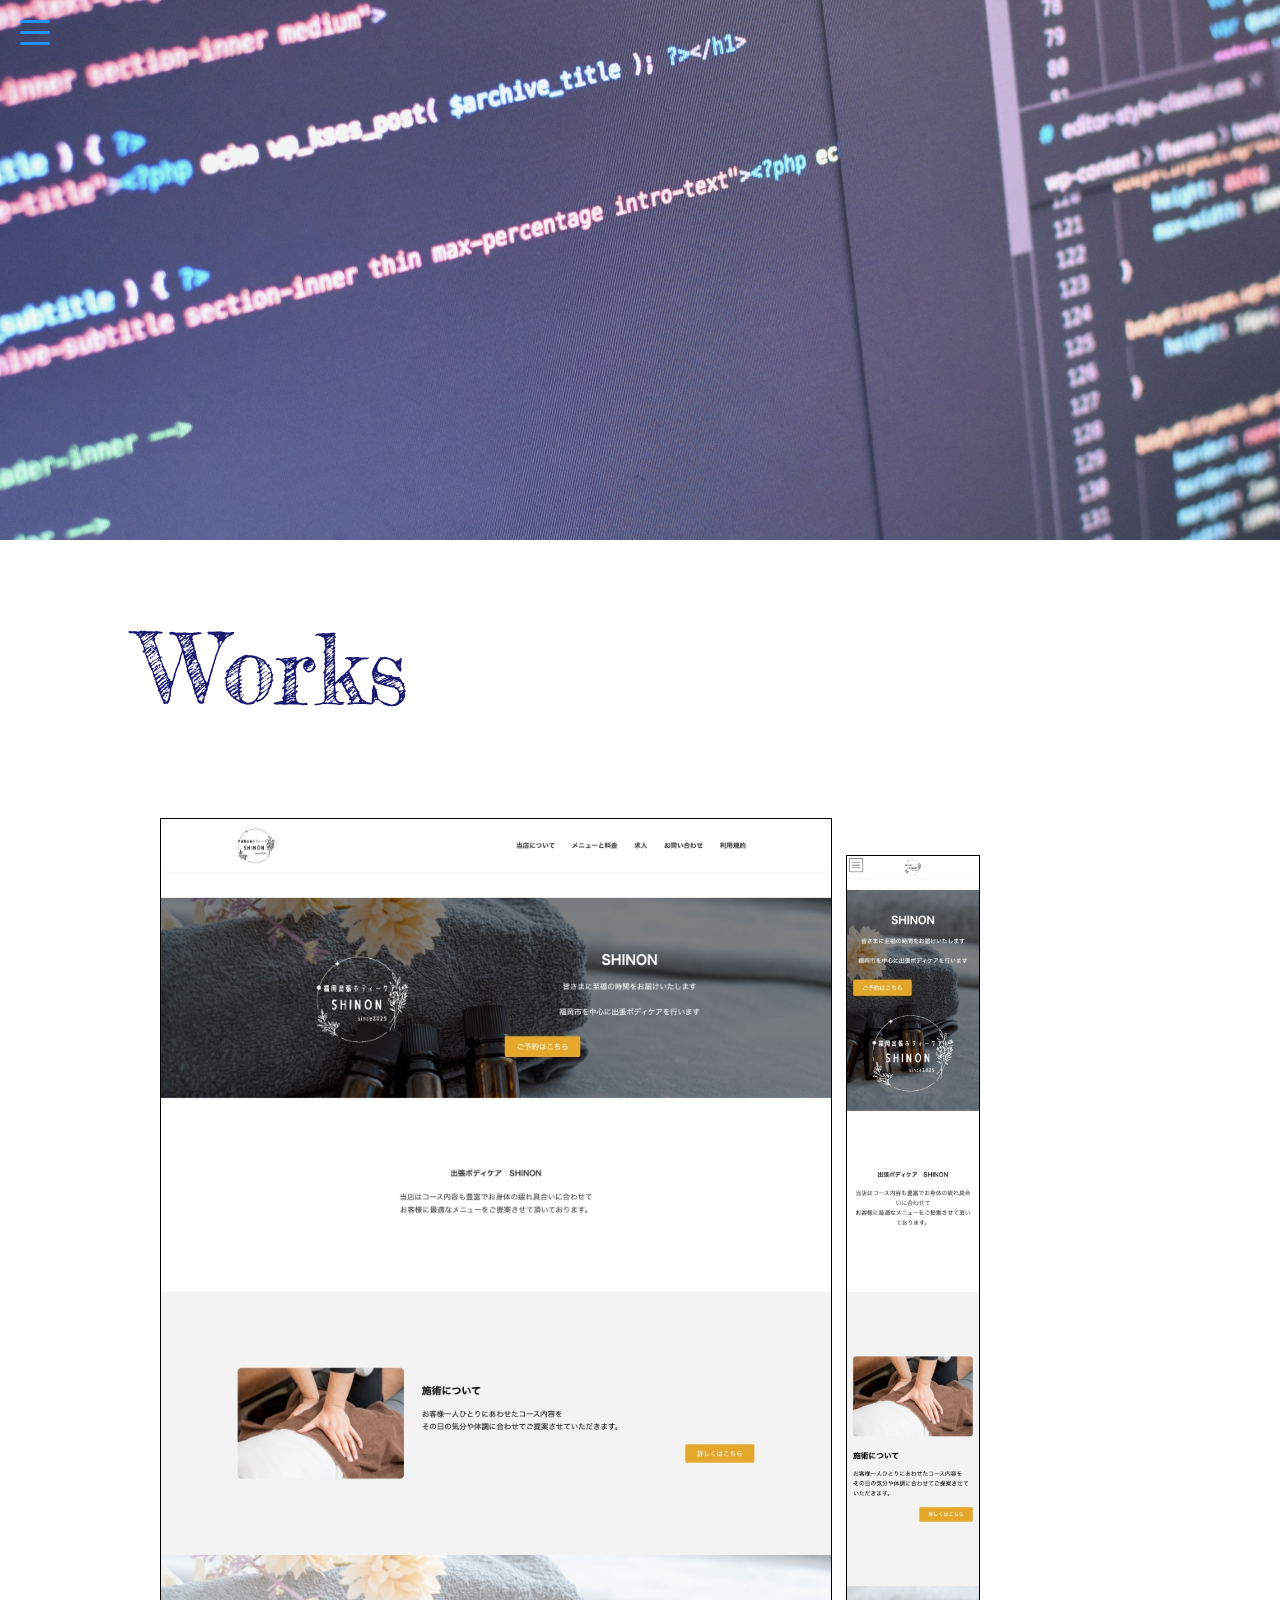
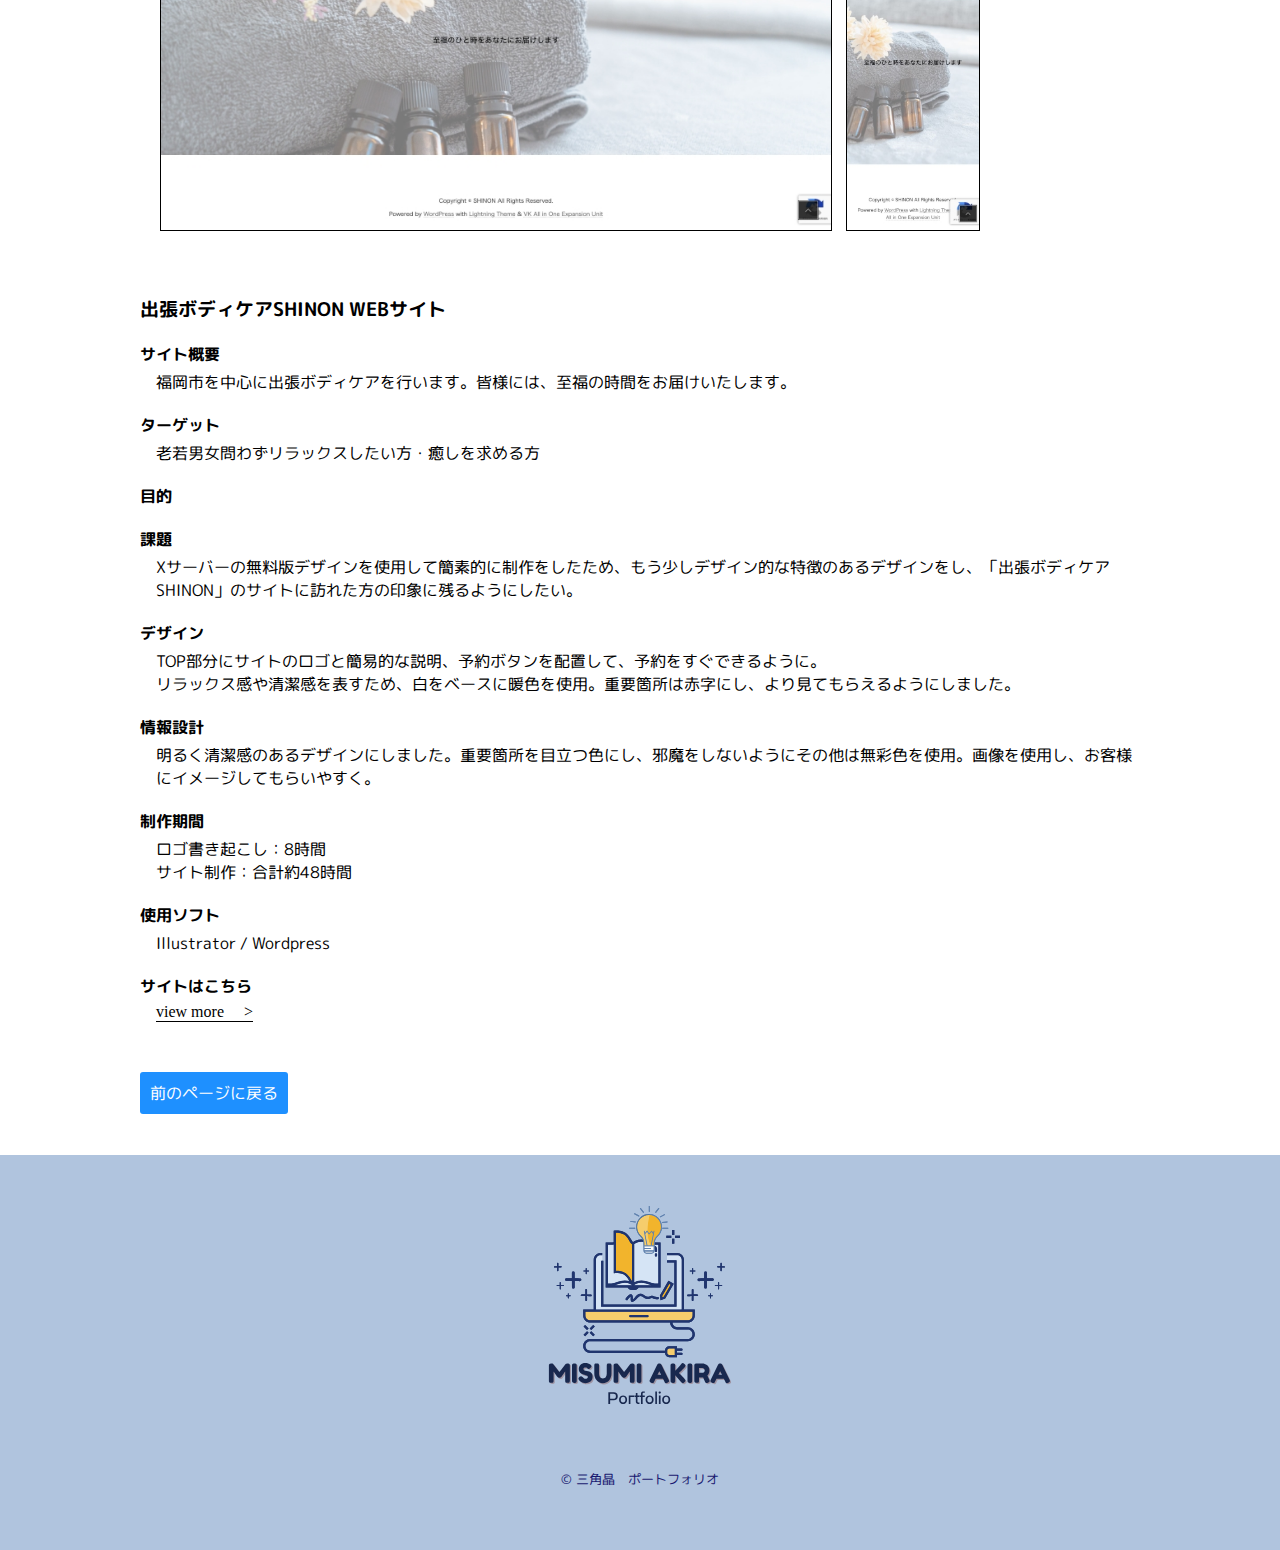
<file: works_website/shinon.html>
<!DOCTYPE html>
<html lang="ja">
  <head>
    <meta charset="UTF-8">
    <meta name="viewport" content="width=device-width, initial-scale=1.0">
    <meta name="description" content=" ">
    <meta name="format-detection" content="telephone=no">
    <title>Works「出張ボディケアSHINON」WEBサイト - 「Trajectory」</title>
    <!-- ファビコン -->
    <link rel="shortcut icon" href="../images/favicon.ico" type="image/x-icon">

    <!-- リセットCSS -->
    <link rel="stylesheet" href="../css/ress.css">

    <!-- CSS -->
    <link rel="stylesheet" href="../css/style.css">
    <link rel="stylesheet" href="../css/media.css">

    <!-- Googleフォント -->
    <link rel="preconnect" href="https://fonts.googleapis.com">
    <link rel="preconnect" href="https://fonts.gstatic.com" crossorigin>
    <link href="https://fonts.googleapis.com/css2?family=Fredericka+the+Great&family=M+PLUS+Rounded+1c:wght@100;300;400;500;700;800;900&display=swap" rel="stylesheet">
    
    <!-- JavaScript -->
    <script src="../js/script.js" defer></script>
  </head>
  <body>
    <header class="page-header">
        <div class="hamburger" id="hamburger">
            <span></span>        
            <span></span>       
            <span></span>     
        </div>

        <nav class="menu btn" id="menu">
            <ul class="main-nav font-english">
                <li class="font-en"><a href="../index.html">About</a></li>   
                <li class="font-en"><a href="../profile.html">Profile</a></li>   
                <li class="font-en"><a href="../works.html">Works</a></li>   
                <li class="font-en"><a href="../contact.html">Contact</a></li>   
            </ul>   
        </nav>
    </header>

    <h1 class="web-img  top-img"></h1>

    <section>
        <div class="inner">
            <div class="works">
                <h2 class="title font-en">Works</h2>
                <div class="main-image">
                    <div class="shinon">
                        <img class="shinon1" src="../works_website/images/SHINON1.jpg" alt="SHINONサイト">
                        <img class="shinon2" src="../works_website/images/SHINON2.jpg" alt="SHINONサイト_スマホ版">
                    </div>
                </div>
                <h3 class="title-s">出張ボディケアSHINON WEBサイト</h3>
                <div class="site-text">
                    <h4 class="heading">サイト概要</h4>
                    <p class="site-p">福岡市を中心に出張ボディケアを行います。皆様には、至福の時間をお届けいたします。</p>
                </div>
                <div class="site-text">
                    <h4 class="heading">ターゲット</h4>
                    <p class="site-p">老若男女問わずリラックスしたい方・癒しを求める方</p>
                </div>
                <div class="site-text">
                    <h4 class="heading">目的</h4>
                    <p class="site-p"></p>
                </div>
                <div class="site-text">
                    <h4 class="heading">課題</h4>
                    <p class="site-p">Xサーバーの無料版デザインを使用して簡素的に制作をしたため、もう少しデザイン的な特徴のあるデザインをし、「出張ボディケアSHINON」のサイトに訪れた方の印象に残るようにしたい。</p>
                </div>
                <div class="site-text">
                    <h4 class="heading">デザイン</h4>
                    <p class="site-p">TOP部分にサイトのロゴと簡易的な説明、予約ボタンを配置して、予約をすぐできるように。<br>リラックス感や清潔感を表すため、白をベースに暖色を使用。重要箇所は赤字にし、より見てもらえるようにしました。</p>
                </div>
                <div class="site-text">
                    <h4 class="heading">情報設計</h4>
                    <p class="site-p">明るく清潔感のあるデザインにしました。重要箇所を目立つ色にし、邪魔をしないようにその他は無彩色を使用。画像を使用し、お客様にイメージしてもらいやすく。</p>
                </div>
                <div class="site-text">
                    <h4 class="heading">制作期間</h4>
                    <p class="site-p">ロゴ書き起こし：8時間<br>
                        サイト制作：合計約48時間</p>
                </div>
                <div class="site-text">
                    <h4 class="heading">使用ソフト</h4>
                    <p class="site-p">Illustrator / Wordpress</p>
                </div>
                <div class="site-text">
                    <h4 class="heading">サイトはこちら</h4>
                    <div class="web-btn">
                        <a href="https://fukuoka-shinon.com/" target="_blank">view more</a>
                    </div>
                </div>
                <p class="back-btn"><a href="../works_website/works_website.html">前のページに戻る</a></p>
            </div>
        </div>
    </section>
    <footer>
        <div class="inner">
            <h1 class="logo"><img src="../images/Misumi Akira.svg" alt="三角晶ロゴ"></h1>
            <p class="copyright"><small>&copy; 三角晶　ポートフォリオ</small></p>
        </div>
    </footer>
  </body>
</html>
</file>
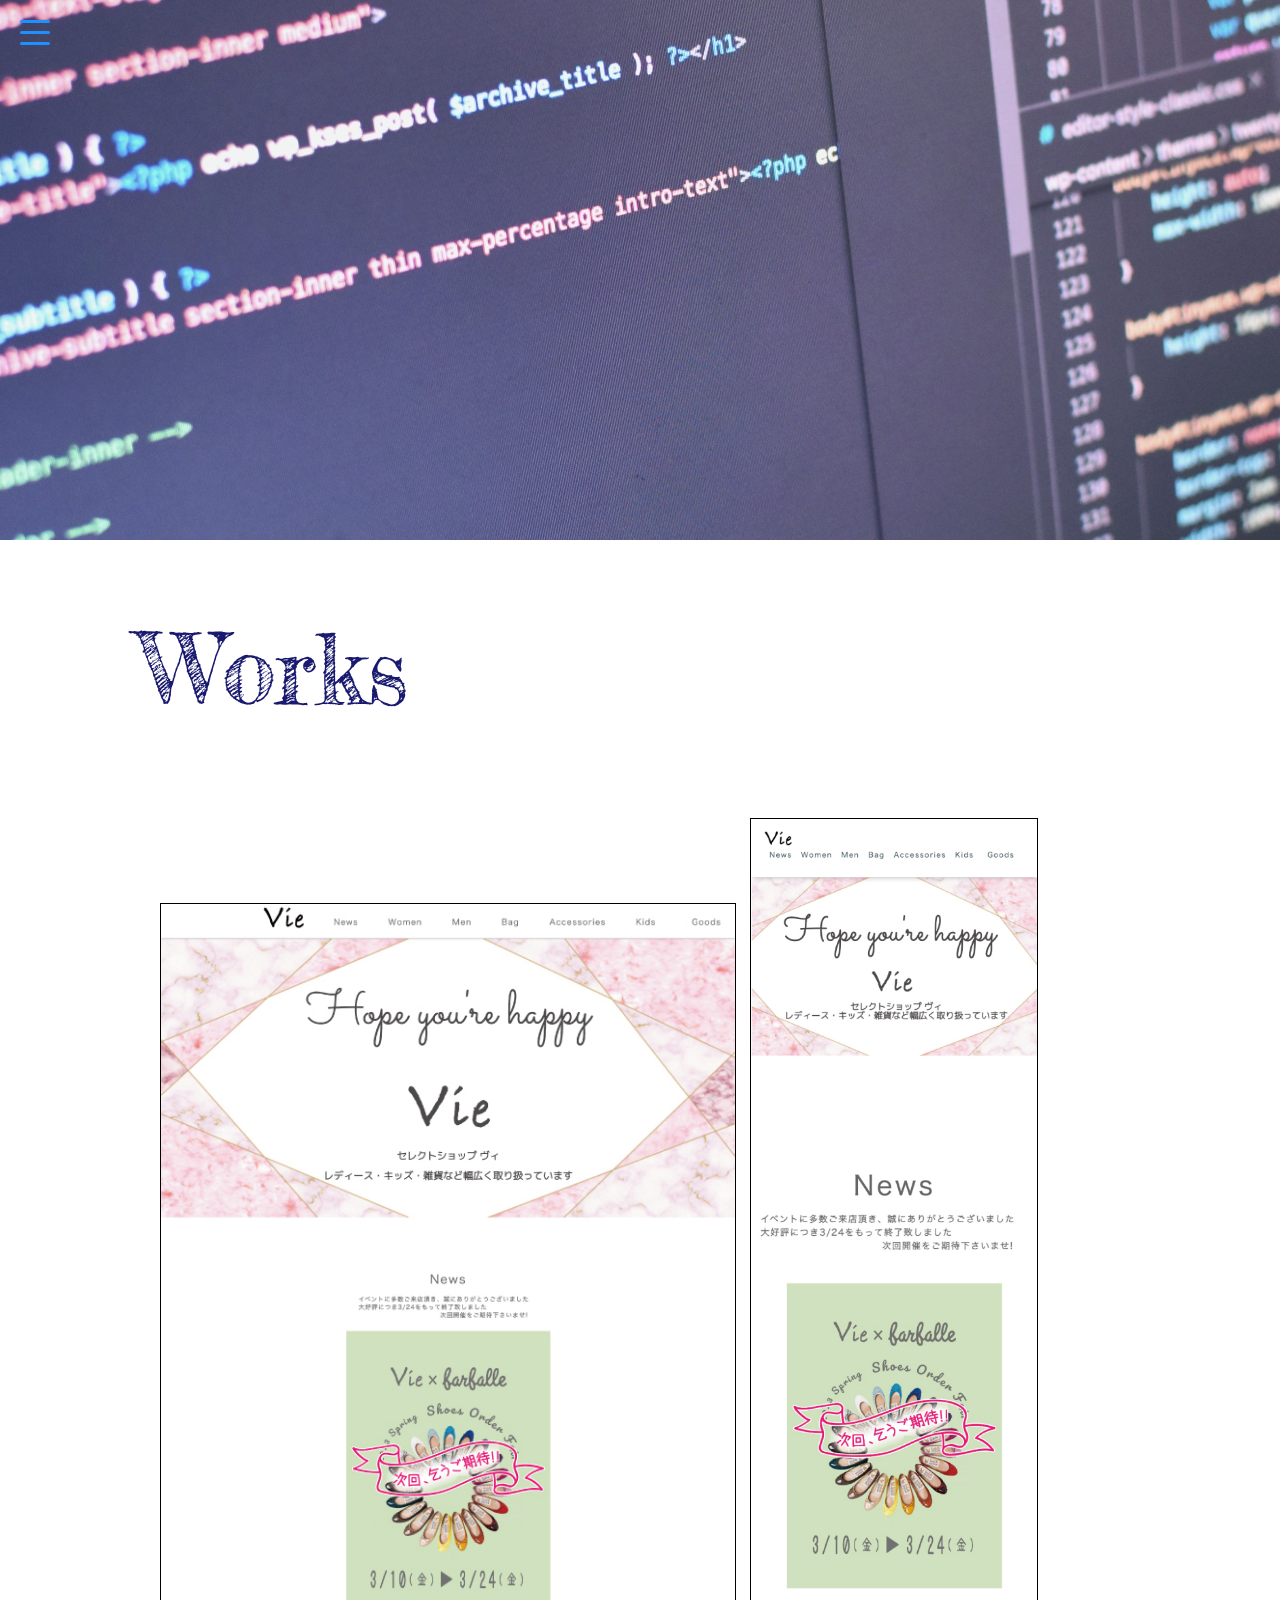
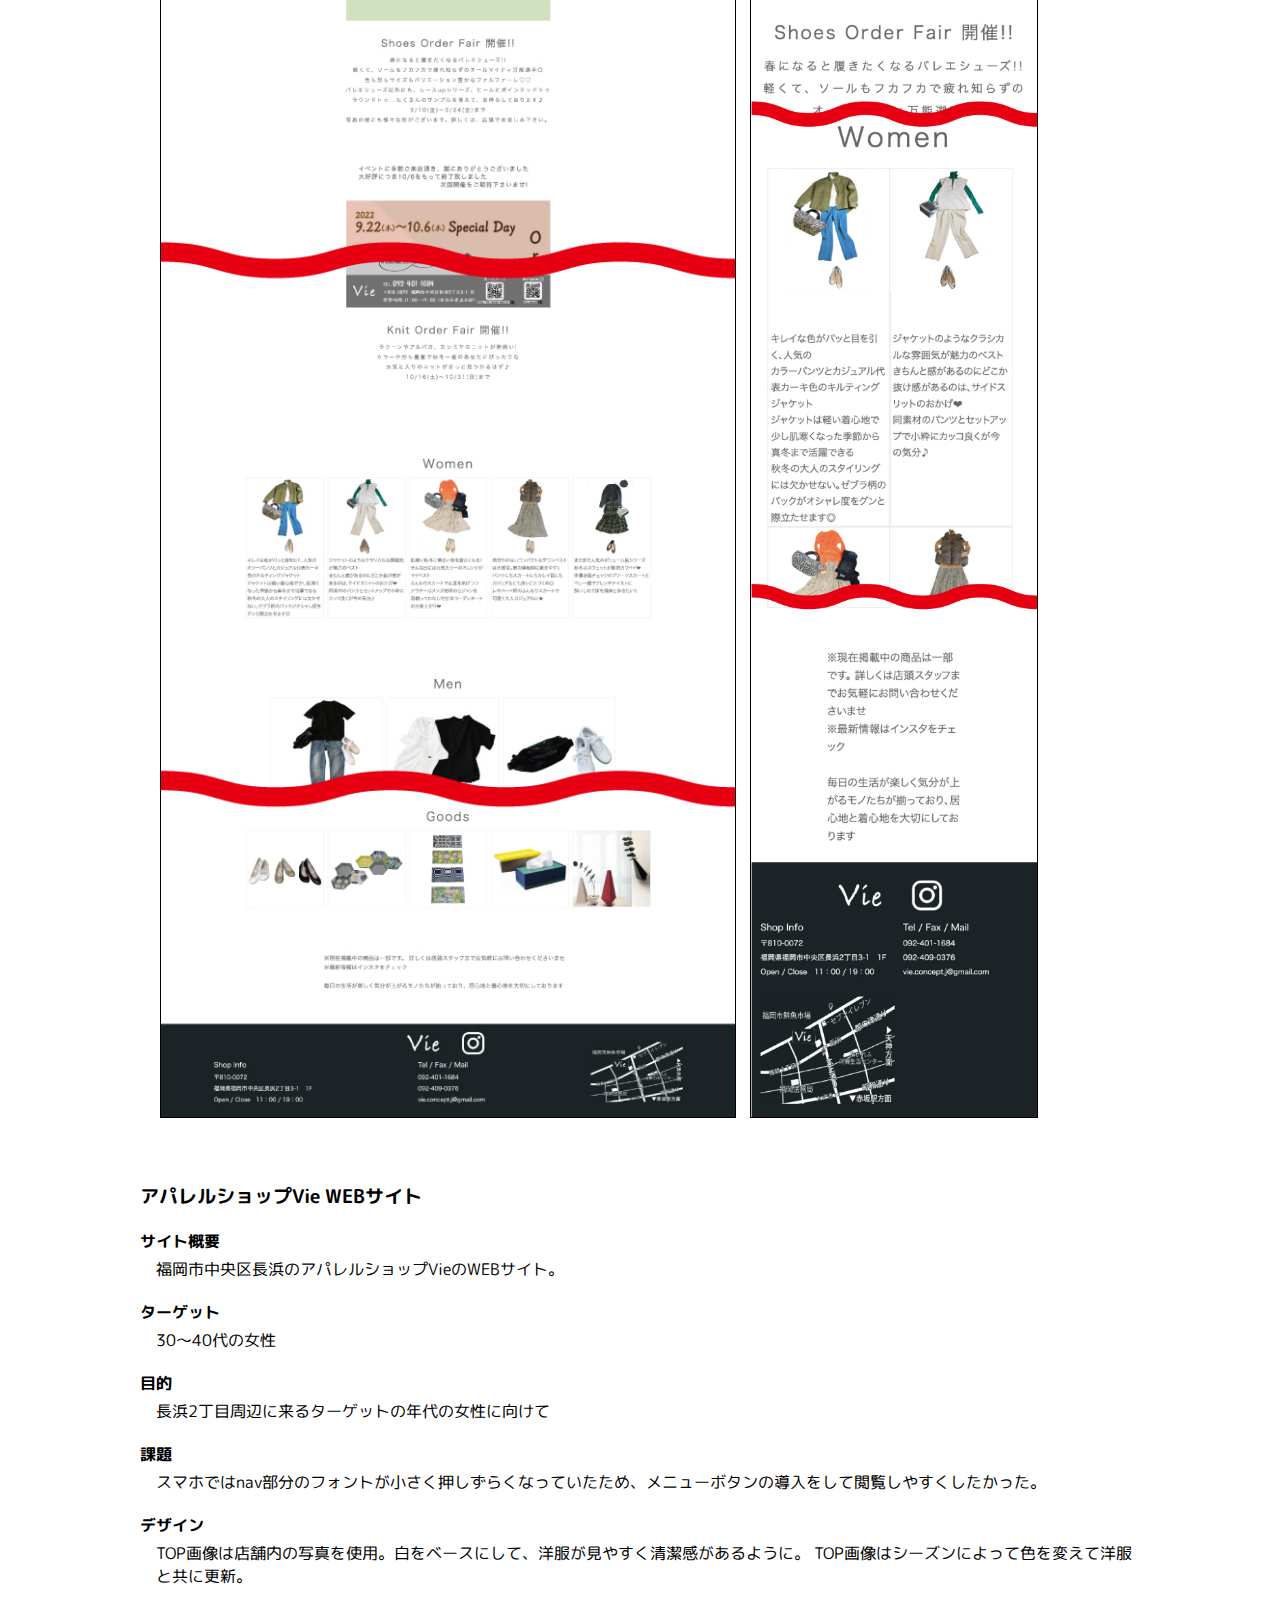
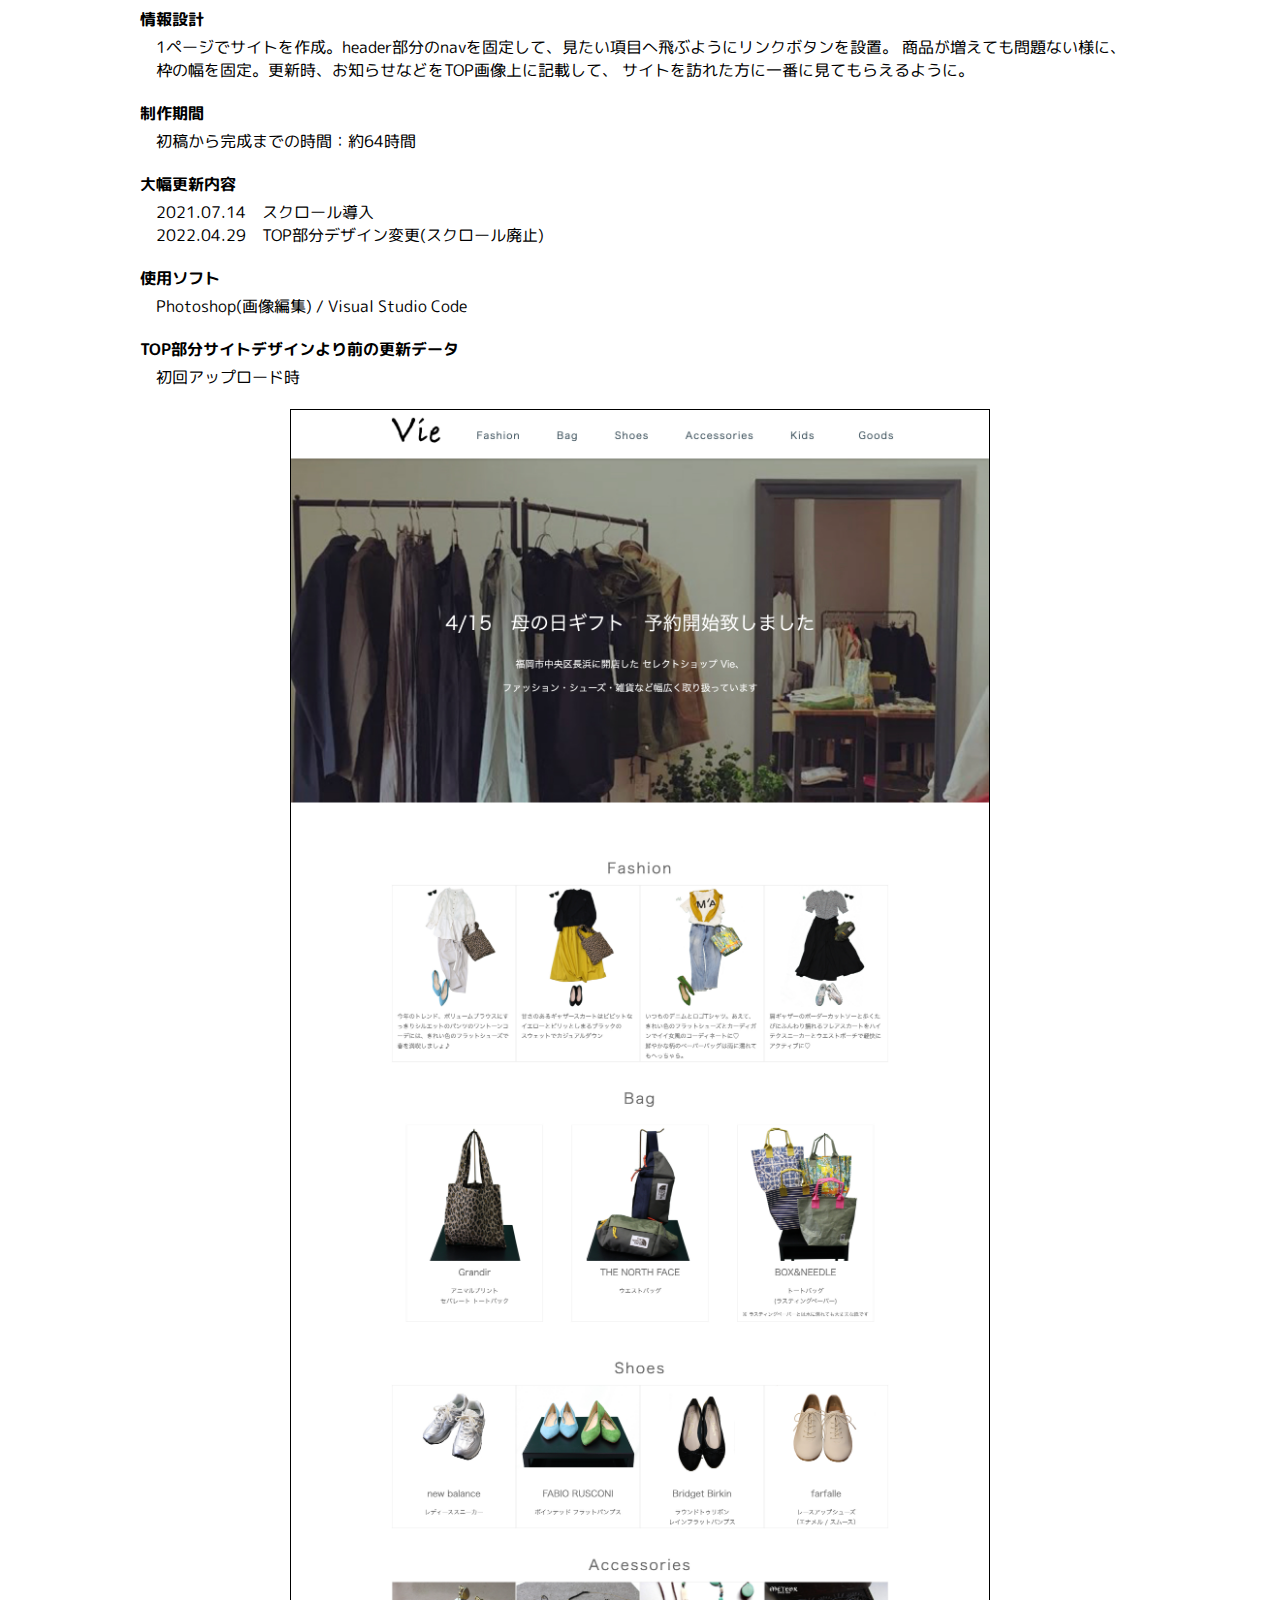
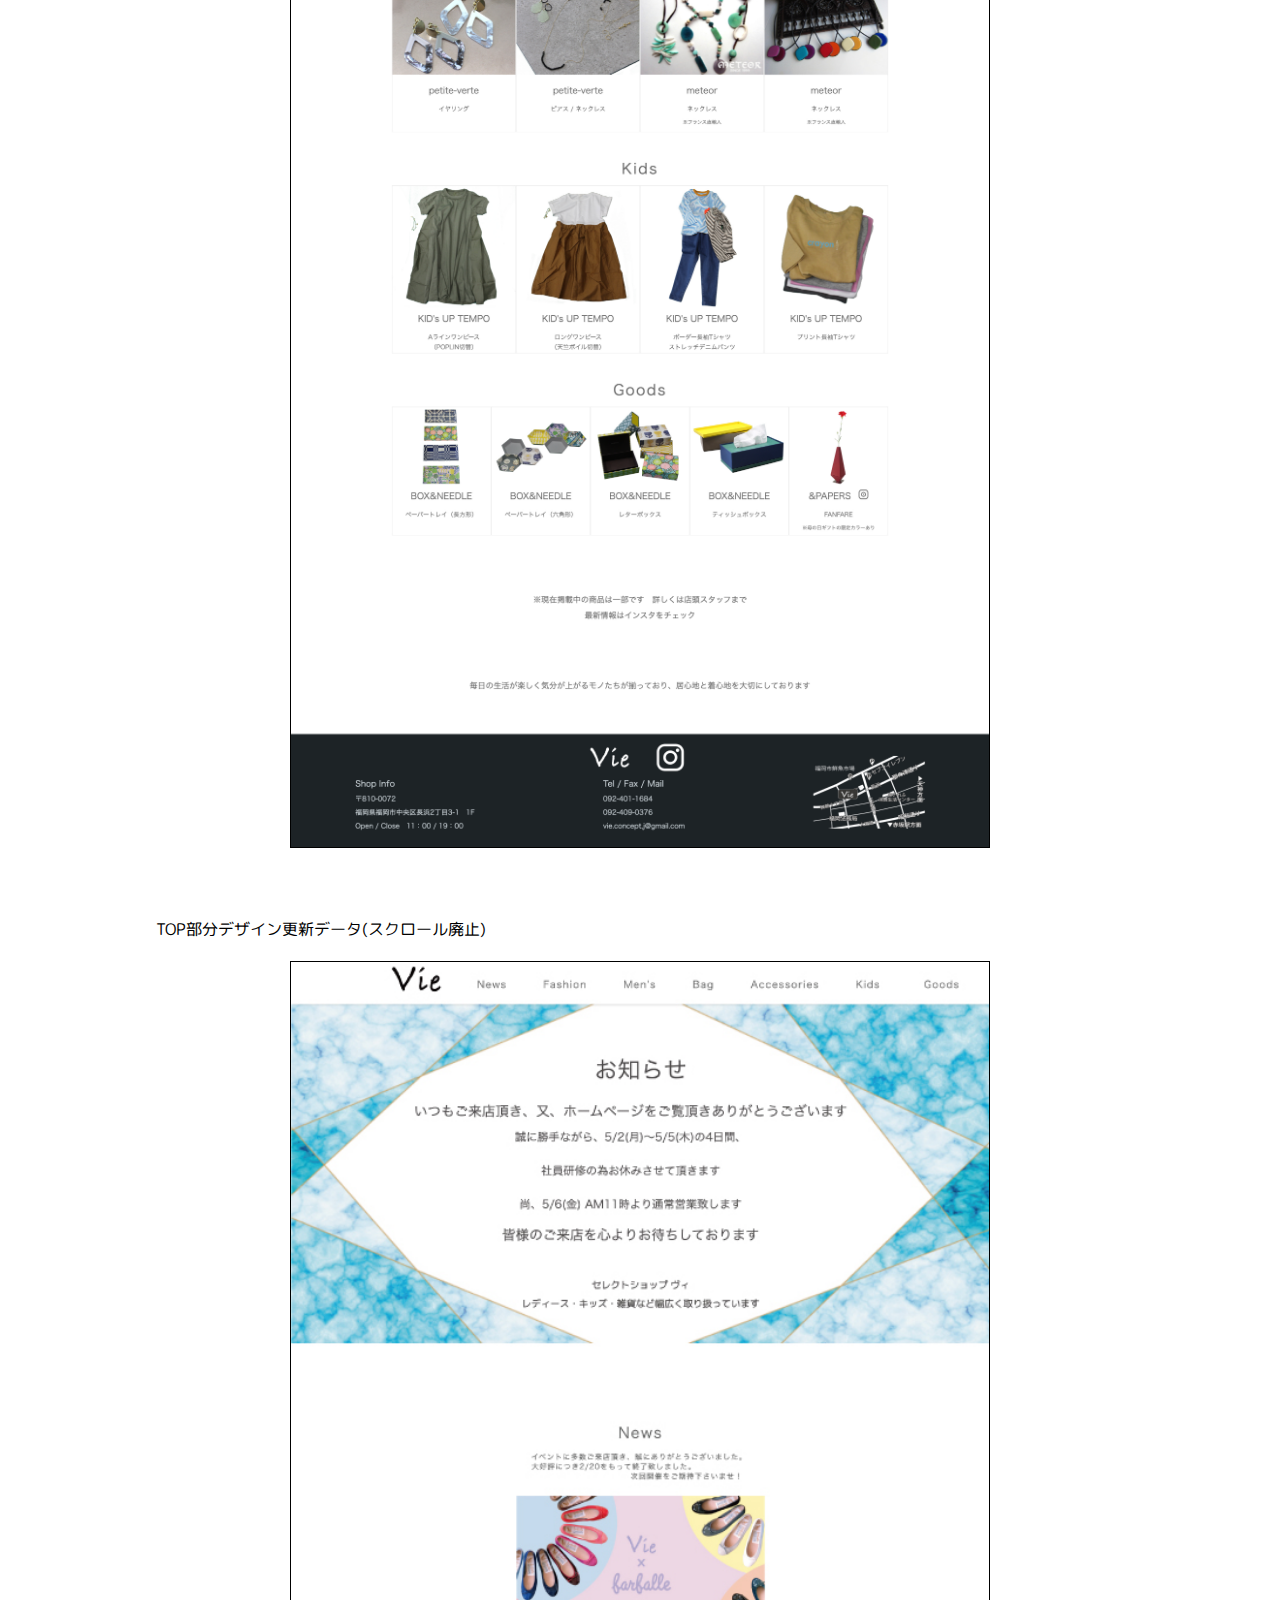
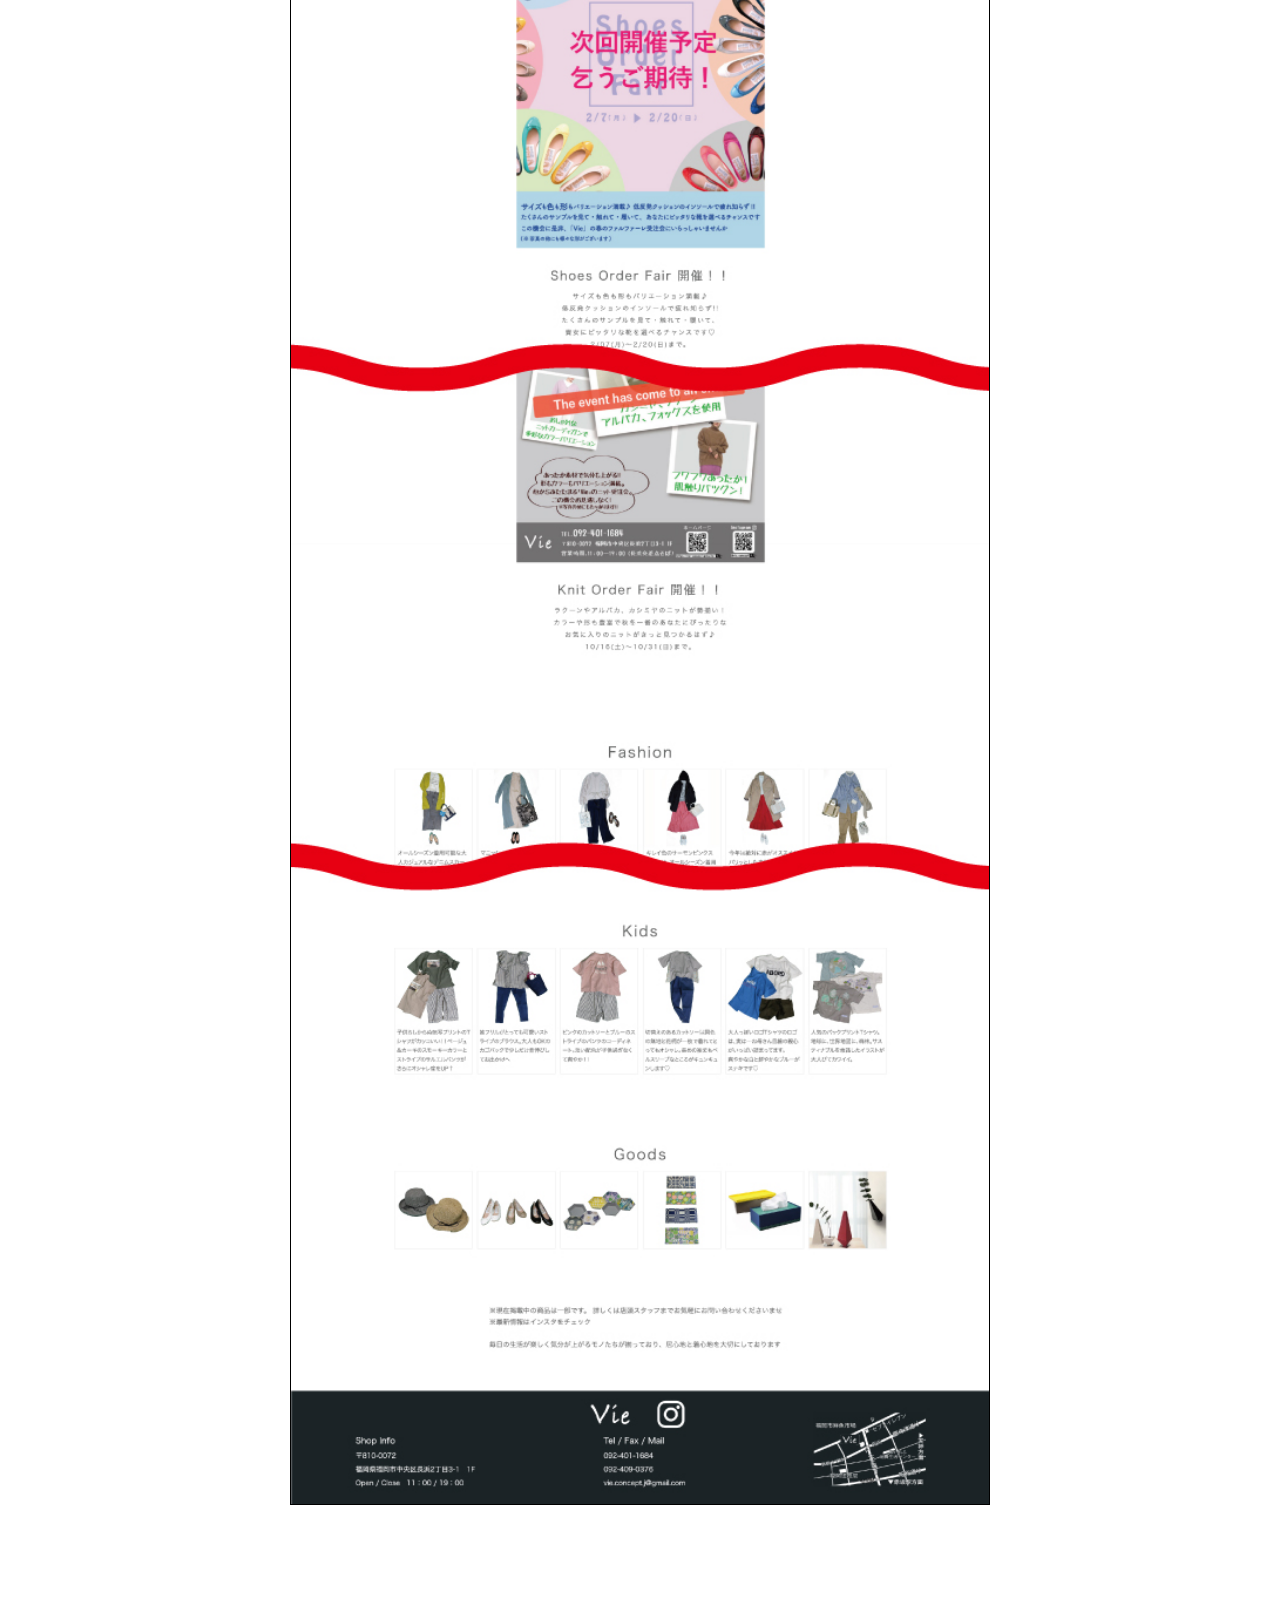
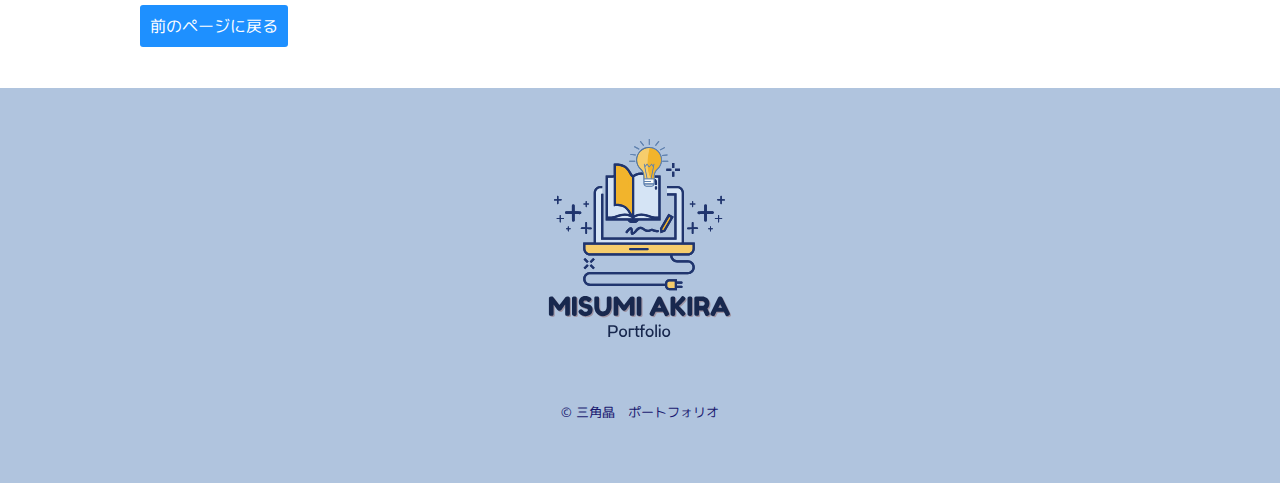
<file: works_website/vie.html>
<!DOCTYPE html>
<html lang="ja">
  <head>
    <meta charset="UTF-8">
    <meta name="viewport" content="width=device-width, initial-scale=1.0">
    <meta name="description" content=" ">
    <meta name="format-detection" content="telephone=no">
    <title>Works「Vie」WEBサイト - 「Trajectory」</title>
    <!-- ファビコン -->
    <link rel="shortcut icon" href="../images/favicon.ico" type="image/x-icon">

    <!-- リセットCSS -->
    <link rel="stylesheet" href="../css/ress.css">

    <!-- CSS -->
    <link rel="stylesheet" href="../css/style.css">
    <link rel="stylesheet" href="../css/media.css">

    <!-- Googleフォント -->
    <link rel="preconnect" href="https://fonts.googleapis.com">
    <link rel="preconnect" href="https://fonts.gstatic.com" crossorigin>
    <link href="https://fonts.googleapis.com/css2?family=Fredericka+the+Great&family=M+PLUS+Rounded+1c:wght@100;300;400;500;700;800;900&display=swap" rel="stylesheet">
    
    <!-- JavaScript -->
    <script src="../js/script.js" defer></script>
  </head>
  <body>
    <header class="page-header">
        <div class="hamburger" id="hamburger">
            <span></span>        
            <span></span>       
            <span></span>     
        </div>

        <nav class="menu btn" id="menu">
            <ul class="main-nav font-english">
                <li class="font-en"><a href="../index.html">About</a></li>   
                <li class="font-en"><a href="../profile.html">Profile</a></li>   
                <li class="font-en"><a href="../works.html">Works</a></li>   
                <li class="font-en"><a href="../contact.html">Contact</a></li>   
            </ul>   
        </nav>
    </header>

    <h1 class="web-img  top-img"></h1>

    <section>
        <div class="inner">
            <div class="works">
                <h2 class="title font-en">Works</h2>
                <div class="main-image">
                    <div class="vie">
                        <img class="vie1" src="../works_website/images/Vie1-1.jpg" alt="Vieサイト">
                        <img class="vie2" src="../works_website/images/Vie1-2.jpg" alt="Vieサイト_スマホ版">
                    </div>
                </div>
                <h3 class="title-s">アパレルショップVie WEBサイト</h3>
                <div class="site-text">
                    <h4 class="heading">サイト概要</h4>
                    <p class="site-p">福岡市中央区長浜のアパレルショップVieのWEBサイト。</p>
                </div>
                <div class="site-text">
                    <h4 class="heading">ターゲット</h4>
                    <p class="site-p">30～40代の女性</p>
                </div>
                <div class="site-text">
                    <h4 class="heading">目的</h4>
                    <p class="site-p">長浜2丁目周辺に来るターゲットの年代の女性に向けて</p>
                </div>
                <div class="site-text">
                    <h4 class="heading">課題</h4>
                    <p class="site-p">スマホではnav部分のフォントが小さく押しずらくなっていたため、メニューボタンの導入をして閲覧しやすくしたかった。</p>
                </div>
                <div class="site-text">
                    <h4 class="heading">デザイン</h4>
                    <p class="site-p">
                        TOP画像は店舗内の写真を使用。白をベースにして、洋服が見やすく清潔感があるように。
                        TOP画像はシーズンによって色を変えて洋服と共に更新。
                    </p>
                </div>
                <div class="site-text">
                    <h4 class="heading">情報設計</h4>
                    <p class="site-p">
                        1ページでサイトを作成。header部分のnavを固定して、見たい項目へ飛ぶようにリンクボタンを設置。
                        商品が増えても問題ない様に、枠の幅を固定。更新時、お知らせなどをTOP画像上に記載して、
                        サイトを訪れた方に一番に見てもらえるように。
                    </p>
                </div>
                <div class="site-text">
                    <h4 class="heading">制作期間</h4>
                    <p class="site-p">初稿から完成までの時間：約64時間</p>
                </div>
                <div class="site-text">
                    <h4 class="heading">大幅更新内容</h4>
                    <p class="site-p">2021.07.14　スクロール導入</p>
                    <p class="site-p">2022.04.29　TOP部分デザイン変更(スクロール廃止)</p>
                </div>
                <div class="site-text">
                    <h4 class="heading">使用ソフト</h4>
                    <p class="site-p">Photoshop(画像編集) / Visual Studio Code</p>
                </div>
                <div class="site-text">
                    <h4 class="heading">TOP部分サイトデザインより前の更新データ</h4>
                    <p class="site-p">初回アップロード時</p>
                    <div class="sub-image">
                        <img class="vie3" src="../works_website/images/Vie2.jpg" alt="Vieサイト2">
                    </div>
                    <p class="site-p">TOP部分デザイン更新データ(スクロール廃止)</p>
                    <div class="sub-image">
                        <img class="vie3" src="../works_website/images/Vie3.jpg" alt="Vieサイト3">
                    </div>
                </div>
                <p class="back-btn"><a href="../works_website/works_website.html">前のページに戻る</a></p>
            </div>
        </div>
    </section>
    <footer>
        <div class="inner">
            <h1 class="logo"><img src="../images/Misumi Akira.svg" alt="三角晶ロゴ"></h1>
            <p class="copyright"><small>&copy; 三角晶　ポートフォリオ</small></p>
        </div>
    </footer>
  </body>
</html>
</file>
<file: css/ress.css>
/* resset.dev • v5.0.2 */

/* # =================================================================
   # Global selectors
   # ================================================================= */

html {
  box-sizing: border-box;
  -webkit-text-size-adjust: 100%; /* Prevent adjustments of font size after orientation changes in iOS */
  word-break: normal;
  -moz-tab-size: 4;
  tab-size: 4;
}

*,
::before,
::after {
  background-repeat: no-repeat; /* Set `background-repeat: no-repeat` to all elements and pseudo elements */
  box-sizing: inherit;
}

::before,
::after {
  text-decoration: inherit; /* Inherit text-decoration and vertical align to ::before and ::after pseudo elements */
  vertical-align: inherit;
}

* {
  padding: 0; /* Reset `padding` and `margin` of all elements */
  margin: 0;
}

/* # =================================================================
   # General elements
   # ================================================================= */

hr {
  overflow: visible; /* Show the overflow in Edge and IE */
  height: 0; /* Add the correct box sizing in Firefox */
  color: inherit; /* Correct border color in Firefox. */
}

details,
main {
  display: block; /* Render the `main` element consistently in IE. */
}

summary {
  display: list-item; /* Add the correct display in all browsers */
}

small {
  font-size: 80%; /* Set font-size to 80% in `small` elements */
}

[hidden] {
  display: none; /* Add the correct display in IE */
}

abbr[title] {
  border-bottom: none; /* Remove the bottom border in Chrome 57 */
  /* Add the correct text decoration in Chrome, Edge, IE, Opera, and Safari */
  text-decoration: underline;
  text-decoration: underline dotted;
}

a {
  background-color: transparent; /* Remove the gray background on active links in IE 10 */
}

a:active,
a:hover {
  outline-width: 0; /* Remove the outline when hovering in all browsers */
}

code,
kbd,
pre,
samp {
  font-family: monospace, monospace; /* Specify the font family of code elements */
}

pre {
  font-size: 1em; /* Correct the odd `em` font sizing in all browsers */
}

b,
strong {
  font-weight: bolder; /* Add the correct font weight in Chrome, Edge, and Safari */
}

/* https://gist.github.com/unruthless/413930 */
sub,
sup {
  font-size: 75%;
  line-height: 0;
  position: relative;
  vertical-align: baseline;
}

sub {
  bottom: -0.25em;
}

sup {
  top: -0.5em;
}

table {
  border-color: inherit; /* Correct border color in all Chrome, Edge, and Safari. */
  text-indent: 0; /* Remove text indentation in Chrome, Edge, and Safari */
}

iframe {
  border-style: none;
}

/* # =================================================================
   # Forms
   # ================================================================= */

input {
  border-radius: 0;
}

[type='number']::-webkit-inner-spin-button,
[type='number']::-webkit-outer-spin-button {
  height: auto; /* Correct the cursor style of increment and decrement buttons in Chrome */
}

[type='search'] {
  -webkit-appearance: textfield; /* Correct the odd appearance in Chrome and Safari */
  outline-offset: -2px; /* Correct the outline style in Safari */
}

[type='search']::-webkit-search-decoration {
  -webkit-appearance: none; /* Remove the inner padding in Chrome and Safari on macOS */
}

textarea {
  overflow: auto; /* Internet Explorer 11+ */
  resize: vertical; /* Specify textarea resizability */
}

button,
input,
optgroup,
select,
textarea {
  font: inherit; /* Specify font inheritance of form elements */
}

optgroup {
  font-weight: bold; /* Restore the font weight unset by the previous rule */
}

button {
  overflow: visible; /* Address `overflow` set to `hidden` in IE 8/9/10/11 */
}

button,
select {
  text-transform: none; /* Firefox 40+, Internet Explorer 11- */
}

/* Apply cursor pointer to button elements */
button,
[type='button'],
[type='reset'],
[type='submit'],
[role='button'] {
  cursor: pointer;
}

/* Remove inner padding and border in Firefox 4+ */
button::-moz-focus-inner,
[type='button']::-moz-focus-inner,
[type='reset']::-moz-focus-inner,
[type='submit']::-moz-focus-inner {
  border-style: none;
  padding: 0;
}

/* Replace focus style removed in the border reset above */
button:-moz-focusring,
[type='button']::-moz-focus-inner,
[type='reset']::-moz-focus-inner,
[type='submit']::-moz-focus-inner {
  outline: 1px dotted ButtonText;
}

button,
html [type='button'], /* Prevent a WebKit bug where (2) destroys native `audio` and `video`controls in Android 4 */
[type='reset'],
[type='submit'] {
  -webkit-appearance: button; /* Correct the inability to style clickable types in iOS */
}

/* Remove the default button styling in all browsers */
button,
input,
select,
textarea {
  background-color: transparent;
  border-style: none;
}

a:focus,
button:focus,
input:focus,
select:focus,
textarea:focus {
  outline-width: 0;
}

/* Style select like a standard input */
select {
  -moz-appearance: none; /* Firefox 36+ */
  -webkit-appearance: none; /* Chrome 41+ */
}

select::-ms-expand {
  display: none; /* Internet Explorer 11+ */
}

select::-ms-value {
  color: currentColor; /* Internet Explorer 11+ */
}

legend {
  border: 0; /* Correct `color` not being inherited in IE 8/9/10/11 */
  color: inherit; /* Correct the color inheritance from `fieldset` elements in IE */
  display: table; /* Correct the text wrapping in Edge and IE */
  max-width: 100%; /* Correct the text wrapping in Edge and IE */
  white-space: normal; /* Correct the text wrapping in Edge and IE */
  max-width: 100%; /* Correct the text wrapping in Edge 18- and IE */
}

::-webkit-file-upload-button {
  /* Correct the inability to style clickable types in iOS and Safari */
  -webkit-appearance: button;
  color: inherit;
  font: inherit; /* Change font properties to `inherit` in Chrome and Safari */
}

/* Replace pointer cursor in disabled elements */
[disabled] {
  cursor: default;
}

/* # =================================================================
   # Specify media element style
   # ================================================================= */

img {
  border-style: none; /* Remove border when inside `a` element in IE 8/9/10 */
}

/* Add the correct vertical alignment in Chrome, Firefox, and Opera */
progress {
  vertical-align: baseline;
}

/* # =================================================================
   # Accessibility
   # ================================================================= */

/* Specify the progress cursor of updating elements */
[aria-busy='true'] {
  cursor: progress;
}

/* Specify the pointer cursor of trigger elements */
[aria-controls] {
  cursor: pointer;
}

/* Specify the unstyled cursor of disabled, not-editable, or otherwise inoperable elements */
[aria-disabled='true'] {
  cursor: default;
}
</file>
<file: css/style.css>
@charset "UTF-8";
/*  全ページ共通 */
*{
    box-sizing: border-box;
    margin: 0;
    padding: 0;
}

html{
    scroll-behavior: smooth;
}

.inner {
    width: 1000px;
    max-width: 90%;
    margin-left: auto;
    margin-right: auto;
    padding-bottom: 50px;
}

.font-en{
    font-family: "Fredericka the Great", serif;
    font-weight: 400;
    font-style: normal;
}
h1,
h2,
h3,
h4,
p{
    font-family: "M PLUS Rounded 1c", sans-serif;
}

a {
    text-decoration: none;
}

/* headre */
.top-img{
    position: relative;
    height: 60vh;
    display: flex;
    flex-direction: column;
    justify-content: center;
    align-items: center;
    overflow: hidden;
    background-position: center;
}

.top-img img{
    height: 100%;
}

.comment{
    background: url(../images/main.png) center/cover;
}

.title,.sub-title{
    font-size: 6rem;
    margin-bottom: 20px;
}

:root {
    --paleturquoise: #afeeee;
    --royalblue: #4169e1;
    --midnightblue: #191970;
    --lightsteelblue: #b0c4de;
    --aliceblue: #f0f8ff;
    --dodgerblue: #1e90ff;
    --light-grey: #eee;
    --white: #fff;
    --oswald-font: 'Oswald', sans-serif;
}

.title,
.sub-title{
    padding: 70px 0 50px;
    color: var(--midnightblue);
}

/* footer */
footer{
    background-color: var(--lightsteelblue);
    padding: 0;
    margin: 0;
}

footer .copyright{
    text-align: center;
    color: var(--midnightblue);
    padding-bottom:10px;
}

footer .logo{
    width: 20%;
    margin: 0 auto;
    padding: 50px 0;
}

.logo img{
    width: 100%;
}

/* ここからローディング */
#loading{
    background-color: var(--light-grey);
    position: fixed;
    inset: 0;
    z-index: 9999;
    display: grid;
    place-items: center;
}

#loading-screen{
    background-color: var(--paleturquoise);
    position: fixed;
    inset: 0;
    z-index: 9998;
    translate: 0 100vh;
}

#loading p{
    font-size: 2rem;
    font-family: var(--oswald-font);
}
/* ここからハンバーガーアイコン */
.hamburger {
    width: 30px;
    height: 25px;
    position: fixed;
    top: 20px;
    left: 20px;
    z-index: 100;
    cursor: pointer;
}

.hamburger span {
    position: absolute;
    left: 0;
    width: 30px;
    height: 3px;
    background: var(--dodgerblue);
    border-radius: 2px;
    transition: 0.3s ease;
    transform-origin: center;
}

.hamburger span:nth-child(1) {
    top: 0;
}

.hamburger span:nth-child(2) {
    top: 11px;
}

.hamburger span:nth-child(3) {
    top: 22px;
}

.hamburger.active span:nth-child(1) {
    transform: rotate(45deg);
    top: 11px;
}

.hamburger.active span:nth-child(2) {
    opacity: 0;
}

.hamburger.active span:nth-child(3) {
    transform: rotate(-45deg);
    top: 11px;
}
/* ここからmenu部分 */
.menu {
    position: fixed;
    top: 0;
    width: 250px;
    height: 100%;
    background: var(--midnightblue);
    display: flex;
    flex-direction: column;
    padding-top: 80px;
    transform: translateX(-100%);
    opacity: 0;
    pointer-events: none;
    z-index: 99;
}

.menu li{
    margin-top: 10px;
    margin-bottom: 15px;
}


.menu li a {
    color: var(--dodgerblue);
    text-decoration: none;
    padding: 15px 25px;
    font-size: 18px;
    transition: background 0.3s;
}

.menu li a:hover {
    color: var(--aliceblue);
}

.menu.active {
    transform: translateX(0);
    /* メニューを左から右にスライド */
    opacity: 1;
    pointer-events: auto;
    /* メニューが表示されたときにクリックを有効化 */
}

.menu.close {
    transform: translateX(-100%);
    /* メニューを左にスライド */
    opacity: 0;
    pointer-events: none;
    /* メニューが閉じている間はクリック無効 */
}
@keyframes slideIn {
    0% {
        transform: translateX(-100%);
        opacity: 0;
    }

    60% {
        transform: translateX(10%);
        opacity: 1;
    }

    80% {
        transform: translateX(-5%);
    }

    100% {
        transform: translateX(0);
    }
}

@keyframes slideOut {
    0% {
        transform: translateX(0);
        opacity: 1;
    }

    100% {
        transform: translateX(-100%);
        opacity: 0;
    }
}
/* ここからProfileページ */
.pro-img{
    background-image: url(../images/profile_top.jpg);
    background-repeat: no-repeat;
}

.prof img{
    width: 300px;
    margin-bottom: 20px;
}

.prof-furigana{
    margin: 0;
    font-size: small;
}

.title-s,
.title-w,
.title-d{
    margin: 20px 0 5px;
}

.skill__wrap {
    display: grid;
    grid-template-columns: repeat(3, 1fr);
    gap: 30px;
}

.skill__box{
    background-color: #687688;
    padding: 30px;
    border-radius: 15px;
}

.skill__box-title,
.skill__box-description{
    color: #fff;
}

.skill__box-title{
    margin: 10px 0;
}

/* ここまでProfileページ */
/* ここからWorksページ */
.wor-img{
    background-image: url(../images/works_top.jpg);
}

.des-img{
    background-image: url(../images/design_top.jpg);
}

.web-img{
    background-image: url(../images/website_top.jpg);
}

p .works-text{
    text-align: center;
}

.works-btn{
    display: flex;
    gap: 20px;
    text-align: center;
    margin-top: 50px;
}

.button a{
    background-color: var(--dodgerblue);
    color: #fff;
    text-decoration: none;
    padding: 20px;
    border-radius: 3px;
}

.button a:hover{
    opacity: 0.7;
}

.works__wrap {
    display: grid;
    grid-template-columns: repeat(3, 1fr);
    gap: 30px;
}

.works__box{
    background-color: #687688;
    padding: 30px;
    border-radius: 15px;
}

.img__box{
    object-fit: cover;
}

.img__box img{
    width: 100%;
}

.works__box-title,
.works__box-description{
    color: #fff;
}

.works__box-title{
    margin: 10px 0;
}

.title-d,
.title-s,
.title-s{
    margin-top: 20px;
    padding-top: 20px;
}

.back-btn{
    margin-top: 60px;
}

.back-btn a{
    background-color: var(--dodgerblue);
    color: #fff;
    text-decoration: none;
    padding: 10px;
    border-radius: 3px;
}

.back-btn a:hover{
    opacity: 0.7;
}
/* ここまでWorksページ */
/* ここからWEBサイトページ */
/* 共通 */
.site-text{
    margin: 20px 0;
}

.heading{
    margin-bottom: 5px;
}

.site-p{
    margin-left: 1rem;
}

.site-text ul{
    list-style-position: inside;
    margin-left: 2rem;
}

.main-image{
    display: flex;
    align-items: center;
    width: 100%;
    margin: 40px auto;
}

.web-btn {
	position: relative;
    margin-left: 1rem;
	border: none;
	border-bottom: 1px solid #000;
	width: fit-content;
}
.web-btn a {
	color: #000;
}
.web-btn a::after {
	content: ">";
	margin-left: 20px;
}

.vie,
.plando,
.edream,
.shinon{
    height: auto;
    margin: 0 20px;
    object-fit: contain;
}

.vie1{
    width: 60%;
    border: 1px solid #000;
    margin-right: 10px;
}

.vie2{
    width: 30%;
    border: 1px solid #000;
}

.sub-image{
    display: flex;
    width: 100%;
    margin: 20px auto;
}

.vie3{
    width: 70%;
    border: 1px solid #000;
    margin: 0 auto 50px;
}

.plando1{
    width: 70%;
    border: 1px solid #000;
    margin-right: 10px;
}

.plando2{
    width: 20%;
    border: 1px solid #000;
}

.edream{
    width: 100%;
    border: 1px solid #000;
}

.shinon1{
    width: 70%;
    border: 1px solid #000;
    margin-right: 10px;
}

.shinon2{
    width: 14%;
    border: 1px solid #000;
}
/* ここまでWEBサイトページ */
/* ここからContactページ */
.con-img{
    background-image: url(../images/contact_top.jpg);
}

.contact-form{
    background-color: #faf7f0;
    border-radius: 48px;
    padding: 1.5rem 2.5rem 2.5rem;
    margin: 0 auto 2rem;
}

.contact-info{
    align-self: center;
    width: 58%;
    margin: 0 auto 50px;
}

.contact-form dl {
  display: block;
}

.contact-form dt {
  font-size: 1em;
  margin: 0 0 10px;
}

.contact-form dd {
    width: 100%;
    margin: 0 20px 50px 0;
    position: relative;
}
.contact-form input[type="text"],
.contact-form input[type="tel"],
.contact-form input[type="email"] {
    display: block;
    position: relative;
    font-size: 1.8rem;
    height: 50px;
    width: 100%;
    padding: 10px;
    box-sizing: border-box;
}

.contact-form dd.pref-blk {
    margin: 0 500px 50px 0;
    position: relative;
    border: 1px solid #c2c2c2;
    display: block;
    box-sizing: border-box;
}

.contact-form dd.pref-blk::before {
    position: absolute;
    top: .7em;
    right: 1em;
    width: 0;
    height: 0;
    padding: 0;
    content: "";
    border-left: 6px solid transparent;
    border-right: 6px solid transparent;
    border-top: 6px solid #c2c2c2;
    pointer-events: none;   
}

.contact-form dd.pref-blk select {
    width: 100%;
    padding: 0 0 0 1em;
    height: 40px;
    cursor: pointer;
    border: none;
    box-shadow: none;
    background: none;
    color: #666;
    font-size: 1.2rem;
    box-sizing: border-box;
}

.contact-form .contact-box{
    border: 1px solid #c2c2c2;
    border-radius: 3px;
    background-color: #fff;
}

.contact-form textarea {
    font-size: 1.8rem;
        width: 100%;
        height: 200px;
        box-sizing: border-box;
}

.contact-form input[type="submit"] {
    font-size: 1.2rem;
    width: 100px;
    height: 50px;
    text-align: center;
    border: 1px solid #c2c2c2;
    background: #eee;
    border-radius: 5px;
    margin: 0 auto 40px;
}

.contact-form .notes {
  margin: 0 0 30px;
  text-align: right;
}

.contact-form input[type="submit"] :disabled {
    background: #efef;
    border: 1px solid #eee;
}

.contact-form .asterisk {
    color: #f00;
}

::placeholder,.check-policy {
    font-size: 1.2rem;
    padding: 0 20px;
    color: #3498db;
}
/* ここまでContactページ */
</file>
<file: css/media.css>
@charset "UTF-8";
/* スマホ版表示 */
@media screen and (max-width: 414px) {
  .pc {
    display: none;
  }

  .sp {
    display: block;
  }

  .inner {
    width: 100%;
  }

  /* headre */
  .top-img{
    height: 200px;
    margin-bottom: 10px;
  }

  .title,.sub-title{
    font-size: 2.5rem;
    padding: 30px 0;
    margin-bottom: 10px;
   }

   .main-text{
    font-size: .9rem;
    margin-bottom: 10px;
   }

   /* footer */
   footer .copyright{
    font-size: 1rem;
    padding-bottom:5px;
   }

   footer .logo{
    width: 80%;
    margin: 0 auto;
    padding: 20px 0;
   }
   /* ここからProfileページ */
   .skill__wrap {
    grid-template-columns: repeat(1, 1fr);
   }
   /* ここまでProfileページ */
   /* ここからWorksページ */
   .works__wrap {
    grid-template-columns: repeat(1, 1fr);
   }
   .title-s{
    font-size: 1.1rem;
   }
   /* ここまでWorksページ */
   /* ここからWEBサイトページ */
   .main-image{
    display: block;
    margin: 10px auto;
   }

   .vie,
   .plando,
   .edream,
   .shinon{
    margin: 10px 0;
   }

   .vie1,
   .vie2,
   .vie3,
   .plando1,
   .plando2,
   .shinon1,
   .shinon2{
    width: 100%;
    margin: 10px 0;
   }
   /* ここまでWEBサイトページ */
   /* ここからContactページ */
   .contact-form input[type="text"],
   .contact-form input[type="tel"],
   .contact-form input[type="email"] {
    font-size: 1rem;
   }

   .contact-form .notes,
   .contact-form .asterisk {
    font-size: .9rem;
   }

   ::placeholder,.check-policy {
    font-size: .9rem;
    padding: 10px;
   }
}
</file>
